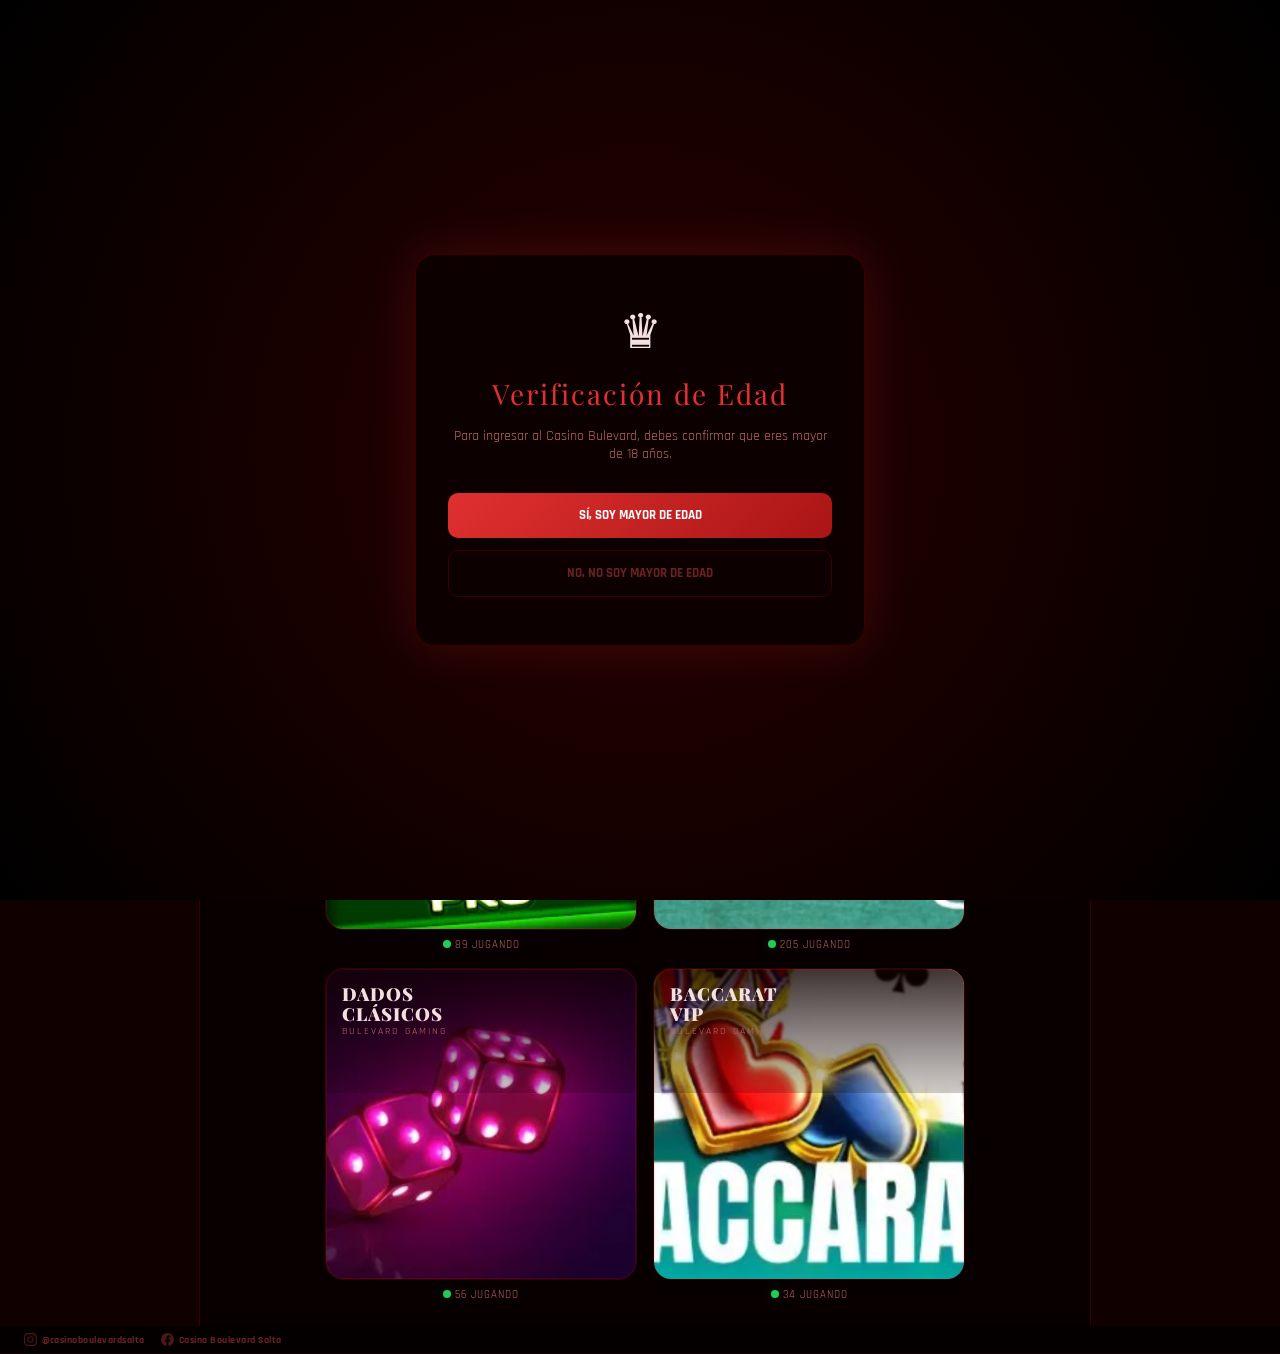
<file: index.html>
<!DOCTYPE html>
<html lang="es">
<head>
  <meta charset="UTF-8">
  <meta name="viewport" content="width=device-width, initial-scale=1.0">
  <title>Casino Boulevard</title>
  <link rel="preconnect" href="https://fonts.googleapis.com">
  <link href="https://fonts.googleapis.com/css2?family=Playfair+Display:wght@700;900&family=Rajdhani:wght@500;600;700&display=swap" rel="stylesheet">
  <link rel="stylesheet" href="css/syles.css">
  <script src="js/main.js" defer></script>
 
</head>
<body>

  <!-- ═══════════════════════════════════════════ -->
  <!--  MODAL VERIFICACIÓN DE EDAD                 -->
  <!-- ═══════════════════════════════════════════ -->
  <!-- MODAL DE MAYORÍA DE EDAD -->
  <div id="ageVerificationOverlay" class="age-overlay">
    <div class="age-modal">
      <div class="wlc-crown">♛</div>
      <div class="age-title">Verificación de Edad</div>
      <div class="age-msg">Para ingresar al Casino Bulevard, debes confirmar que eres mayor de 18 años.</div>
      
      <div class="age-btns">
        <button class="age-btn-yes" onclick="verifyAge(true)">Sí, soy mayor de edad</button>
        <button class="age-btn-no" onclick="verifyAge(false)">No, no soy mayor de edad</button>
      </div>
      
      <div id="underageNotice" class="underage-notice">
        <div class="age-warning-icon">⚠️</div>
        <div class="age-warning-title">ACCESO DENEGADO</div>
        <p>Lo sentimos, este sitio es exclusivo para mayores de 18 años.</p>
        <p>La página se cerrará en <span id="countdown">5</span> segundos.</p>
      </div>
    </div>
  </div>

  <!-- ═══════════════════════════════════════════ -->
  <!--  PANTALLA DE BIENVENIDA                     -->
  <!-- ═══════════════════════════════════════════ -->
  <!-- BIENVENIDA -->
  <div id="welcomeOverlay">
    <!-- floating cards -->
    <div class="wlc-card-float" style="left:5%;animation-duration:8s;animation-delay:0s">♠</div>
    <div class="wlc-card-float" style="left:15%;animation-duration:11s;animation-delay:-3s;font-size:20px">♥</div>
    <div class="wlc-card-float" style="left:28%;animation-duration:9s;animation-delay:-6s">♦</div>
    <div class="wlc-card-float" style="left:42%;animation-duration:13s;animation-delay:-1s;font-size:22px">♣</div>
    <div class="wlc-card-float" style="left:58%;animation-duration:10s;animation-delay:-4s">🂡</div>
    <div class="wlc-card-float" style="left:72%;animation-duration:8.5s;animation-delay:-7s">♠</div>
    <div class="wlc-card-float" style="left:85%;animation-duration:12s;animation-delay:-2s">♥</div>
    <div class="wlc-card-float" style="left:93%;animation-duration:9.5s;animation-delay:-5s;font-size:22px">♦</div>
    <div class="wlc-inner">
      <div class="wlc-crown">♛</div>
      <div class="wlc-logo">Casino Bulevard</div>
      <div class="wlc-logo-sub">Est. · Salta · Argentina</div>
      <div class="wlc-divider"><span></span><i>♦</i><span></span></div>
      <div class="wlc-msg">¡Bienvenido al Casino Bulevard!</div>
      <div class="wlc-tagline">Que la suerte te acompañe esta noche</div>
      <div class="wlc-chips">
        <div class="wlc-chip">♠</div>
        <div class="wlc-chip">♥</div>
        <div class="wlc-chip">🎲</div>
        <div class="wlc-chip">♦</div>
        <div class="wlc-chip">♣</div>
      </div>
      <button class="wlc-enter-btn" onclick="closeWelcome()">Ingresar al Casino</button>
      <div class="wlc-18">Solo mayores de 18 años · Jugá con responsabilidad</div>
    </div>
  </div>

  <!-- ═══════════════════════════════════════════ -->
  <!--  HEADER: TOPBAR + NAV                       -->
  <!-- ═══════════════════════════════════════════ -->
  <!-- BARRA SOCIAL SUPERIOR -->
  <div class="topbar-social">
    <div class="topbar-social-links">
      <a class="topbar-slink ig" href="https://www.instagram.com/casinoboulevardsalta/" target="_blank" rel="noopener">
        <svg width="13" height="13" viewBox="0 0 24 24" fill="currentColor"><path d="M12 2.163c3.204 0 3.584.012 4.85.07 3.252.148 4.771 1.691 4.919 4.919.058 1.265.069 1.645.069 4.849 0 3.205-.012 3.584-.069 4.849-.149 3.225-1.664 4.771-4.919 4.919-1.266.058-1.644.07-4.85.07-3.204 0-3.584-.012-4.849-.07-3.26-.149-4.771-1.699-4.919-4.92-.058-1.265-.07-1.644-.07-4.849 0-3.204.013-3.583.07-4.849.149-3.227 1.664-4.771 4.919-4.919 1.266-.057 1.645-.069 4.849-.069zm0-2.163c-3.259 0-3.667.014-4.947.072-4.358.2-6.78 2.618-6.98 6.98-.059 1.281-.073 1.689-.073 4.948 0 3.259.014 3.668.072 4.948.2 4.358 2.618 6.78 6.98 6.98 1.281.058 1.689.072 4.948.072 3.259 0 3.668-.014 4.948-.072 4.354-.2 6.782-2.618 6.979-6.98.059-1.28.073-1.689.073-4.948 0-3.259-.014-3.667-.072-4.947-.196-4.354-2.617-6.78-6.979-6.98-1.281-.059-1.69-.073-4.949-.073zm0 5.838c-3.403 0-6.162 2.759-6.162 6.162s2.759 6.163 6.162 6.163 6.162-2.759 6.162-6.163c0-3.403-2.759-6.162-6.162-6.162zm0 10.162c-2.209 0-4-1.79-4-4 0-2.209 1.791-4 4-4s4 1.791 4 4c0 2.21-1.791 4-4 4zm6.406-11.845c-.796 0-1.441.645-1.441 1.44s.645 1.44 1.441 1.44c.795 0 1.439-.645 1.439-1.44s-.644-1.44-1.439-1.44z"/></svg>
        <span>@casinoboulevardsalta</span>
      </a>
      <a class="topbar-slink fb" href="https://www.facebook.com/cainoboulevard/" target="_blank" rel="noopener">
        <svg width="13" height="13" viewBox="0 0 24 24" fill="currentColor"><path d="M24 12.073c0-6.627-5.373-12-12-12s-12 5.373-12 12c0 5.99 4.388 10.954 10.125 11.854v-8.385H7.078v-3.47h3.047V9.43c0-3.007 1.792-4.669 4.533-4.669 1.312 0 2.686.235 2.686.235v2.953H15.83c-1.491 0-1.956.925-1.956 1.874v2.25h3.328l-.532 3.47h-2.796v8.385C19.612 23.027 24 18.062 24 12.073z"/></svg>
        <span>Casino Boulevard Salta</span>
      </a>
    </div>
  </div>

  <!-- NAV -->
  <nav class="nav">
    <div class="logo"><a href="javascript:void(0)" onclick="go('lobby')">Casino <span>Boulevard</span></a></div>
    <button class="hamburger" onclick="toggleMobileMenu()">☰</button>
    <div class="navlinks" id="navlinks">
      <a href="#sc-lobby">juegos</a>
      <a href="html/bebidas.html">Bebidas</a>
      <a href="html/contacto.html">Contactenos</a>
    </div>
    <div class="navcr">💰 $<span id="gcr">1,000</span></div>
  </nav>

  <!-- ═══════════════════════════════════════════ -->
  <!--  BARRA DE DEPÓSITO RÁPIDO                   -->
  <!-- ═══════════════════════════════════════════ -->
  <!-- BARRA DE DEPÓSITO RÁPIDO -->
  <div class="deposit-bar">
    <span class="deposit-bar-label">⚡ Cargar <span>Créditos</span></span>
    <div class="dep-amounts">
      <button class="dep-btn" onclick="openDepModal(3000)">$3.000</button>
      <button class="dep-btn featured" onclick="openDepModal(5000)">$5.000</button>
      <button class="dep-btn" onclick="openDepModal(10000)">$10.000</button>
      <button class="dep-btn" onclick="openDepModal(20000)">$20.000</button>
      <button class="dep-btn" onclick="openDepModal(50000)">$50.000</button>
    </div>
    <div class="dep-sep"></div>
    <button class="dep-custom-btn" onclick="openDepModal(null)">Otro monto →</button>
  </div>


  <!-- ═══════════════════════════════════════════ -->
  <!--  MODAL DE DEPÓSITO                          -->
  <!-- ═══════════════════════════════════════════ -->
  <!-- MODAL DE DEPÓSITO -->
  <div class="dep-overlay" id="depOverlay" onclick="closeDep(event)">
    <div class="dep-modal" id="depModal">
      <div class="dep-modal-header">
        <button class="dep-modal-close" onclick="closeDepModal()">✕</button>
        <div class="dep-modal-icon">💳</div>
        <div class="dep-modal-title">Cargar Créditos</div>
        <div class="dep-modal-sub">Depósito seguro · Acreditación instantánea</div>
      </div>
      <div class="dep-modal-body">
        <div class="dep-amount-label">Monto a cargar</div>
        <div class="dep-quick-amounts">
          <div class="dep-qa" onclick="setDepAmount(3000)">$3.000</div>
          <div class="dep-qa" onclick="setDepAmount(5000)">$5.000</div>
          <div class="dep-qa" onclick="setDepAmount(10000)">$10.000</div>
          <div class="dep-qa" onclick="setDepAmount(20000)">$20.000</div>
          <div class="dep-qa" onclick="setDepAmount(50000)">$50.000</div>
        </div>
        <div class="dep-input-wrap">
          <span class="dep-input-prefix">$</span>
          <input class="dep-amount-input" id="depAmountInput" type="number" placeholder="0" min="3000" oninput="onDepInput()">
        </div>
        <div class="dep-min-note">Monto mínimo: <span>$3.000</span></div>

        <div class="dep-divider">
          <div class="dep-divider-line"></div>
          <div class="dep-divider-text">Método de pago</div>
          <div class="dep-divider-line"></div>
        </div>

        <div class="dep-section-title">Billeteras y apps</div>
        <div class="dep-payment-grid">
          <div class="dep-payment-method" id="pm-naranjax" onclick="selectPM('naranjax')">
            <div class="dep-pm-logo naranjax">🟠</div>
            <div class="dep-pm-info"><div class="dep-pm-name">NaranjaX</div><div class="dep-pm-type">Billetera digital</div></div>
          </div>
          <div class="dep-pm-form" id="form-naranjax">
            <div class="dep-form-grid">
              <div class="dep-field">
                <label class="dep-field-label">Número de tarjeta</label>
                <input class="dep-field-input" id="f-card-naranjax" type="text" maxlength="19" placeholder="0000 0000 0000 0000" oninput="fmtCard(this)">
                <span class="dep-field-error" id="err-card-naranjax">Ingresá los 16 dígitos</span>
              </div>
              <div class="dep-field">
                <label class="dep-field-label">DNI del titular</label>
                <input class="dep-field-input" id="f-dni-naranjax" type="text" maxlength="8" placeholder="00000000">
                <span class="dep-field-error" id="err-dni-naranjax">DNI inválido</span>
              </div>
            </div>
            <div class="dep-form-sep"></div>
            <div class="dep-form-grid full">
              <div class="dep-field">
                <label class="dep-field-label">Nombre del titular (como figura en la tarjeta)</label>
                <input class="dep-field-input" id="f-name-naranjax" type="text" placeholder="NOMBRE APELLIDO">
                <span class="dep-field-error" id="err-name-naranjax">Ingresá el nombre</span>
              </div>
            </div>
            <div class="dep-form-grid">
              <div class="dep-field">
                <label class="dep-field-label">Vencimiento (MM/AA)</label>
                <input class="dep-field-input" id="f-exp-naranjax" type="text" maxlength="5" placeholder="MM/AA" oninput="fmtExp(this)">
                <span class="dep-field-error" id="err-exp-naranjax">Fecha inválida</span>
              </div>
              <div class="dep-field">
                <label class="dep-field-label">CVV</label>
                <input class="dep-field-input" id="f-cvv-naranjax" type="text" maxlength="3" placeholder="•••">
                <span class="dep-field-error" id="err-cvv-naranjax">CVV inválido</span>
              </div>
            </div>
            <div class="dep-form-sep"></div>
            <div class="dep-form-grid">
              <div class="dep-field">
                <label class="dep-field-label">Email</label>
                <input class="dep-field-input" id="f-email-naranjax" type="email" placeholder="correo@ejemplo.com">
                <span class="dep-field-error" id="err-email-naranjax">Email inválido</span>
              </div>
              <div class="dep-field">
                <label class="dep-field-label">Teléfono</label>
                <input class="dep-field-input" id="f-phone-naranjax" type="text" maxlength="15" placeholder="+54 9 387 000 0000">
                <span class="dep-field-error" id="err-phone-naranjax">Teléfono inválido</span>
              </div>
            </div>
            <div class="dep-form-grid full">
              <div class="dep-field">
                <label class="dep-field-label">Dirección de facturación</label>
                <input class="dep-field-input" id="f-addr-naranjax" type="text" placeholder="Calle, número, ciudad">
                <span class="dep-field-error" id="err-addr-naranjax">Ingresá la dirección</span>
              </div>
            </div>
            <div class="dep-form-grid">
              <div class="dep-field">
                <label class="dep-field-label">Código postal</label>
                <input class="dep-field-input" id="f-cp-naranjax" type="text" maxlength="8" placeholder="A4400">
                <span class="dep-field-error" id="err-cp-naranjax">CP inválido</span>
              </div>
            </div>
          </div>
          <div class="dep-payment-method" id="pm-mercadopago" onclick="selectPM('mercadopago')">
            <div class="dep-pm-logo mercadopago">💙</div>
            <div class="dep-pm-info"><div class="dep-pm-name">Mercado Pago</div><div class="dep-pm-type">Billetera digital</div></div>
          </div>
          <div class="dep-pm-form" id="form-mercadopago">
            <div class="dep-form-grid">
              <div class="dep-field">
                <label class="dep-field-label">Número de tarjeta</label>
                <input class="dep-field-input" id="f-card-mercadopago" type="text" maxlength="19" placeholder="0000 0000 0000 0000" oninput="fmtCard(this)">
                <span class="dep-field-error" id="err-card-mercadopago">Ingresá los 16 dígitos</span>
              </div>
              <div class="dep-field">
                <label class="dep-field-label">DNI del titular</label>
                <input class="dep-field-input" id="f-dni-mercadopago" type="text" maxlength="8" placeholder="00000000">
                <span class="dep-field-error" id="err-dni-mercadopago">DNI inválido</span>
              </div>
            </div>
            <div class="dep-form-sep"></div>
            <div class="dep-form-grid full">
              <div class="dep-field">
                <label class="dep-field-label">Nombre del titular (como figura en la tarjeta)</label>
                <input class="dep-field-input" id="f-name-mercadopago" type="text" placeholder="NOMBRE APELLIDO">
                <span class="dep-field-error" id="err-name-mercadopago">Ingresá el nombre</span>
              </div>
            </div>
            <div class="dep-form-grid">
              <div class="dep-field">
                <label class="dep-field-label">Vencimiento (MM/AA)</label>
                <input class="dep-field-input" id="f-exp-mercadopago" type="text" maxlength="5" placeholder="MM/AA" oninput="fmtExp(this)">
                <span class="dep-field-error" id="err-exp-mercadopago">Fecha inválida</span>
              </div>
              <div class="dep-field">
                <label class="dep-field-label">CVV</label>
                <input class="dep-field-input" id="f-cvv-mercadopago" type="text" maxlength="3" placeholder="•••">
                <span class="dep-field-error" id="err-cvv-mercadopago">CVV inválido</span>
              </div>
            </div>
            <div class="dep-form-sep"></div>
            <div class="dep-form-grid">
              <div class="dep-field">
                <label class="dep-field-label">Email</label>
                <input class="dep-field-input" id="f-email-mercadopago" type="email" placeholder="correo@ejemplo.com">
                <span class="dep-field-error" id="err-email-mercadopago">Email inválido</span>
              </div>
              <div class="dep-field">
                <label class="dep-field-label">Teléfono</label>
                <input class="dep-field-input" id="f-phone-mercadopago" type="text" maxlength="15" placeholder="+54 9 387 000 0000">
                <span class="dep-field-error" id="err-phone-mercadopago">Teléfono inválido</span>
              </div>
            </div>
            <div class="dep-form-grid full">
              <div class="dep-field">
                <label class="dep-field-label">Dirección de facturación</label>
                <input class="dep-field-input" id="f-addr-mercadopago" type="text" placeholder="Calle, número, ciudad">
                <span class="dep-field-error" id="err-addr-mercadopago">Ingresá la dirección</span>
              </div>
            </div>
            <div class="dep-form-grid">
              <div class="dep-field">
                <label class="dep-field-label">Código postal</label>
                <input class="dep-field-input" id="f-cp-mercadopago" type="text" maxlength="8" placeholder="A4400">
                <span class="dep-field-error" id="err-cp-mercadopago">CP inválido</span>
              </div>
            </div>
          </div>
          <div class="dep-payment-method" id="pm-personal-pay" onclick="selectPM('personal-pay')">
            <div class="dep-pm-logo personal-pay">📱</div>
            <div class="dep-pm-info"><div class="dep-pm-name">Personal Pay</div><div class="dep-pm-type">Billetera digital</div></div>
          </div>
          <div class="dep-pm-form" id="form-personal-pay">
            <div class="dep-form-grid">
              <div class="dep-field">
                <label class="dep-field-label">Número de tarjeta</label>
                <input class="dep-field-input" id="f-card-personal-pay" type="text" maxlength="19" placeholder="0000 0000 0000 0000" oninput="fmtCard(this)">
                <span class="dep-field-error" id="err-card-personal-pay">Ingresá los 16 dígitos</span>
              </div>
              <div class="dep-field">
                <label class="dep-field-label">DNI del titular</label>
                <input class="dep-field-input" id="f-dni-personal-pay" type="text" maxlength="8" placeholder="00000000">
                <span class="dep-field-error" id="err-dni-personal-pay">DNI inválido</span>
              </div>
            </div>
            <div class="dep-form-sep"></div>
            <div class="dep-form-grid full">
              <div class="dep-field">
                <label class="dep-field-label">Nombre del titular (como figura en la tarjeta)</label>
                <input class="dep-field-input" id="f-name-personal-pay" type="text" placeholder="NOMBRE APELLIDO">
                <span class="dep-field-error" id="err-name-personal-pay">Ingresá el nombre</span>
              </div>
            </div>
            <div class="dep-form-grid">
              <div class="dep-field">
                <label class="dep-field-label">Vencimiento (MM/AA)</label>
                <input class="dep-field-input" id="f-exp-personal-pay" type="text" maxlength="5" placeholder="MM/AA" oninput="fmtExp(this)">
                <span class="dep-field-error" id="err-exp-personal-pay">Fecha inválida</span>
              </div>
              <div class="dep-field">
                <label class="dep-field-label">CVV</label>
                <input class="dep-field-input" id="f-cvv-personal-pay" type="text" maxlength="3" placeholder="•••">
                <span class="dep-field-error" id="err-cvv-personal-pay">CVV inválido</span>
              </div>
            </div>
            <div class="dep-form-sep"></div>
            <div class="dep-form-grid">
              <div class="dep-field">
                <label class="dep-field-label">Email</label>
                <input class="dep-field-input" id="f-email-personal-pay" type="email" placeholder="correo@ejemplo.com">
                <span class="dep-field-error" id="err-email-personal-pay">Email inválido</span>
              </div>
              <div class="dep-field">
                <label class="dep-field-label">Teléfono</label>
                <input class="dep-field-input" id="f-phone-personal-pay" type="text" maxlength="15" placeholder="+54 9 387 000 0000">
                <span class="dep-field-error" id="err-phone-personal-pay">Teléfono inválido</span>
              </div>
            </div>
            <div class="dep-form-grid full">
              <div class="dep-field">
                <label class="dep-field-label">Dirección de facturación</label>
                <input class="dep-field-input" id="f-addr-personal-pay" type="text" placeholder="Calle, número, ciudad">
                <span class="dep-field-error" id="err-addr-personal-pay">Ingresá la dirección</span>
              </div>
            </div>
            <div class="dep-form-grid">
              <div class="dep-field">
                <label class="dep-field-label">Código postal</label>
                <input class="dep-field-input" id="f-cp-personal-pay" type="text" maxlength="8" placeholder="A4400">
                <span class="dep-field-error" id="err-cp-personal-pay">CP inválido</span>
              </div>
            </div>
          </div>
          <div class="dep-payment-method" id="pm-brubank" onclick="selectPM('brubank')">
            <div class="dep-pm-logo brubank">🟣</div>
            <div class="dep-pm-info"><div class="dep-pm-name">Brubank</div><div class="dep-pm-type">Banco digital</div></div>
          </div>
          <div class="dep-pm-form" id="form-brubank">
            <div class="dep-form-grid">
              <div class="dep-field">
                <label class="dep-field-label">Número de tarjeta</label>
                <input class="dep-field-input" id="f-card-brubank" type="text" maxlength="19" placeholder="0000 0000 0000 0000" oninput="fmtCard(this)">
                <span class="dep-field-error" id="err-card-brubank">Ingresá los 16 dígitos</span>
              </div>
              <div class="dep-field">
                <label class="dep-field-label">DNI del titular</label>
                <input class="dep-field-input" id="f-dni-brubank" type="text" maxlength="8" placeholder="00000000">
                <span class="dep-field-error" id="err-dni-brubank">DNI inválido</span>
              </div>
            </div>
            <div class="dep-form-sep"></div>
            <div class="dep-form-grid full">
              <div class="dep-field">
                <label class="dep-field-label">Nombre del titular (como figura en la tarjeta)</label>
                <input class="dep-field-input" id="f-name-brubank" type="text" placeholder="NOMBRE APELLIDO">
                <span class="dep-field-error" id="err-name-brubank">Ingresá el nombre</span>
              </div>
            </div>
            <div class="dep-form-grid">
              <div class="dep-field">
                <label class="dep-field-label">Vencimiento (MM/AA)</label>
                <input class="dep-field-input" id="f-exp-brubank" type="text" maxlength="5" placeholder="MM/AA" oninput="fmtExp(this)">
                <span class="dep-field-error" id="err-exp-brubank">Fecha inválida</span>
              </div>
              <div class="dep-field">
                <label class="dep-field-label">CVV</label>
                <input class="dep-field-input" id="f-cvv-brubank" type="text" maxlength="3" placeholder="•••">
                <span class="dep-field-error" id="err-cvv-brubank">CVV inválido</span>
              </div>
            </div>
            <div class="dep-form-sep"></div>
            <div class="dep-form-grid">
              <div class="dep-field">
                <label class="dep-field-label">Email</label>
                <input class="dep-field-input" id="f-email-brubank" type="email" placeholder="correo@ejemplo.com">
                <span class="dep-field-error" id="err-email-brubank">Email inválido</span>
              </div>
              <div class="dep-field">
                <label class="dep-field-label">Teléfono</label>
                <input class="dep-field-input" id="f-phone-brubank" type="text" maxlength="15" placeholder="+54 9 387 000 0000">
                <span class="dep-field-error" id="err-phone-brubank">Teléfono inválido</span>
              </div>
            </div>
            <div class="dep-form-grid full">
              <div class="dep-field">
                <label class="dep-field-label">Dirección de facturación</label>
                <input class="dep-field-input" id="f-addr-brubank" type="text" placeholder="Calle, número, ciudad">
                <span class="dep-field-error" id="err-addr-brubank">Ingresá la dirección</span>
              </div>
            </div>
            <div class="dep-form-grid">
              <div class="dep-field">
                <label class="dep-field-label">Código postal</label>
                <input class="dep-field-input" id="f-cp-brubank" type="text" maxlength="8" placeholder="A4400">
                <span class="dep-field-error" id="err-cp-brubank">CP inválido</span>
              </div>
            </div>
          </div>
          <div class="dep-payment-method" id="pm-ualá" onclick="selectPM('ualá')">
            <div class="dep-pm-logo ualá">❤️</div>
            <div class="dep-pm-info"><div class="dep-pm-name">Ualá</div><div class="dep-pm-type">Billetera digital</div></div>
          </div>
          <div class="dep-pm-form" id="form-ualá">
            <div class="dep-form-grid">
              <div class="dep-field">
                <label class="dep-field-label">Número de tarjeta</label>
                <input class="dep-field-input" id="f-card-ualá" type="text" maxlength="19" placeholder="0000 0000 0000 0000" oninput="fmtCard(this)">
                <span class="dep-field-error" id="err-card-ualá">Ingresá los 16 dígitos</span>
              </div>
              <div class="dep-field">
                <label class="dep-field-label">DNI del titular</label>
                <input class="dep-field-input" id="f-dni-ualá" type="text" maxlength="8" placeholder="00000000">
                <span class="dep-field-error" id="err-dni-ualá">DNI inválido</span>
              </div>
            </div>
            <div class="dep-form-sep"></div>
            <div class="dep-form-grid full">
              <div class="dep-field">
                <label class="dep-field-label">Nombre del titular (como figura en la tarjeta)</label>
                <input class="dep-field-input" id="f-name-ualá" type="text" placeholder="NOMBRE APELLIDO">
                <span class="dep-field-error" id="err-name-ualá">Ingresá el nombre</span>
              </div>
            </div>
            <div class="dep-form-grid">
              <div class="dep-field">
                <label class="dep-field-label">Vencimiento (MM/AA)</label>
                <input class="dep-field-input" id="f-exp-ualá" type="text" maxlength="5" placeholder="MM/AA" oninput="fmtExp(this)">
                <span class="dep-field-error" id="err-exp-ualá">Fecha inválida</span>
              </div>
              <div class="dep-field">
                <label class="dep-field-label">CVV</label>
                <input class="dep-field-input" id="f-cvv-ualá" type="text" maxlength="3" placeholder="•••">
                <span class="dep-field-error" id="err-cvv-ualá">CVV inválido</span>
              </div>
            </div>
            <div class="dep-form-sep"></div>
            <div class="dep-form-grid">
              <div class="dep-field">
                <label class="dep-field-label">Email</label>
                <input class="dep-field-input" id="f-email-ualá" type="email" placeholder="correo@ejemplo.com">
                <span class="dep-field-error" id="err-email-ualá">Email inválido</span>
              </div>
              <div class="dep-field">
                <label class="dep-field-label">Teléfono</label>
                <input class="dep-field-input" id="f-phone-ualá" type="text" maxlength="15" placeholder="+54 9 387 000 0000">
                <span class="dep-field-error" id="err-phone-ualá">Teléfono inválido</span>
              </div>
            </div>
            <div class="dep-form-grid full">
              <div class="dep-field">
                <label class="dep-field-label">Dirección de facturación</label>
                <input class="dep-field-input" id="f-addr-ualá" type="text" placeholder="Calle, número, ciudad">
                <span class="dep-field-error" id="err-addr-ualá">Ingresá la dirección</span>
              </div>
            </div>
            <div class="dep-form-grid">
              <div class="dep-field">
                <label class="dep-field-label">Código postal</label>
                <input class="dep-field-input" id="f-cp-ualá" type="text" maxlength="8" placeholder="A4400">
                <span class="dep-field-error" id="err-cp-ualá">CP inválido</span>
              </div>
            </div>
          </div>
        </div>

        <div class="dep-section-title">Bancos</div>
        <div class="dep-payment-grid">
          <div class="dep-payment-method" id="pm-galicia" onclick="selectPM('galicia')">
            <div class="dep-pm-logo galicia">🔴</div>
            <div class="dep-pm-info"><div class="dep-pm-name">Banco Galicia</div><div class="dep-pm-type">Transferencia / Home banking</div></div>
          </div>
          <div class="dep-pm-form" id="form-galicia">
            <div class="dep-form-grid">
              <div class="dep-field">
                <label class="dep-field-label">Número de tarjeta</label>
                <input class="dep-field-input" id="f-card-galicia" type="text" maxlength="19" placeholder="0000 0000 0000 0000" oninput="fmtCard(this)">
                <span class="dep-field-error" id="err-card-galicia">Ingresá los 16 dígitos</span>
              </div>
              <div class="dep-field">
                <label class="dep-field-label">DNI del titular</label>
                <input class="dep-field-input" id="f-dni-galicia" type="text" maxlength="8" placeholder="00000000">
                <span class="dep-field-error" id="err-dni-galicia">DNI inválido</span>
              </div>
            </div>
            <div class="dep-form-sep"></div>
            <div class="dep-form-grid full">
              <div class="dep-field">
                <label class="dep-field-label">Nombre del titular (como figura en la tarjeta)</label>
                <input class="dep-field-input" id="f-name-galicia" type="text" placeholder="NOMBRE APELLIDO">
                <span class="dep-field-error" id="err-name-galicia">Ingresá el nombre</span>
              </div>
            </div>
            <div class="dep-form-grid">
              <div class="dep-field">
                <label class="dep-field-label">Vencimiento (MM/AA)</label>
                <input class="dep-field-input" id="f-exp-galicia" type="text" maxlength="5" placeholder="MM/AA" oninput="fmtExp(this)">
                <span class="dep-field-error" id="err-exp-galicia">Fecha inválida</span>
              </div>
              <div class="dep-field">
                <label class="dep-field-label">CVV</label>
                <input class="dep-field-input" id="f-cvv-galicia" type="text" maxlength="3" placeholder="•••">
                <span class="dep-field-error" id="err-cvv-galicia">CVV inválido</span>
              </div>
            </div>
                <div class="dep-field">
                  <label class="dep-field-label">Cuotas</label>
                  <select class="dep-field-input" id="f-cuotas-galicia">
                    <option value="1">1 cuota (sin interés)</option>
                    <option value="3">3 cuotas</option>
                    <option value="6">6 cuotas</option>
                    <option value="12">12 cuotas</option>
                    <option value="18">18 cuotas</option>
                  </select>
                </div>
            <div class="dep-form-sep"></div>
            <div class="dep-form-grid">
              <div class="dep-field">
                <label class="dep-field-label">Email</label>
                <input class="dep-field-input" id="f-email-galicia" type="email" placeholder="correo@ejemplo.com">
                <span class="dep-field-error" id="err-email-galicia">Email inválido</span>
              </div>
              <div class="dep-field">
                <label class="dep-field-label">Teléfono</label>
                <input class="dep-field-input" id="f-phone-galicia" type="text" maxlength="15" placeholder="+54 9 387 000 0000">
                <span class="dep-field-error" id="err-phone-galicia">Teléfono inválido</span>
              </div>
            </div>
            <div class="dep-form-grid full">
              <div class="dep-field">
                <label class="dep-field-label">Dirección de facturación</label>
                <input class="dep-field-input" id="f-addr-galicia" type="text" placeholder="Calle, número, ciudad">
                <span class="dep-field-error" id="err-addr-galicia">Ingresá la dirección</span>
              </div>
            </div>
            <div class="dep-form-grid">
              <div class="dep-field">
                <label class="dep-field-label">Código postal</label>
                <input class="dep-field-input" id="f-cp-galicia" type="text" maxlength="8" placeholder="A4400">
                <span class="dep-field-error" id="err-cp-galicia">CP inválido</span>
              </div>
            </div>
          </div>
          <div class="dep-payment-method" id="pm-macro" onclick="selectPM('macro')">
            <div class="dep-pm-logo macro">🟢</div>
            <div class="dep-pm-info"><div class="dep-pm-name">Banco Macro</div><div class="dep-pm-type">Transferencia / Home banking</div></div>
          </div>
          <div class="dep-pm-form" id="form-macro">
            <div class="dep-form-grid">
              <div class="dep-field">
                <label class="dep-field-label">Número de tarjeta</label>
                <input class="dep-field-input" id="f-card-macro" type="text" maxlength="19" placeholder="0000 0000 0000 0000" oninput="fmtCard(this)">
                <span class="dep-field-error" id="err-card-macro">Ingresá los 16 dígitos</span>
              </div>
              <div class="dep-field">
                <label class="dep-field-label">DNI del titular</label>
                <input class="dep-field-input" id="f-dni-macro" type="text" maxlength="8" placeholder="00000000">
                <span class="dep-field-error" id="err-dni-macro">DNI inválido</span>
              </div>
            </div>
            <div class="dep-form-sep"></div>
            <div class="dep-form-grid full">
              <div class="dep-field">
                <label class="dep-field-label">Nombre del titular (como figura en la tarjeta)</label>
                <input class="dep-field-input" id="f-name-macro" type="text" placeholder="NOMBRE APELLIDO">
                <span class="dep-field-error" id="err-name-macro">Ingresá el nombre</span>
              </div>
            </div>
            <div class="dep-form-grid">
              <div class="dep-field">
                <label class="dep-field-label">Vencimiento (MM/AA)</label>
                <input class="dep-field-input" id="f-exp-macro" type="text" maxlength="5" placeholder="MM/AA" oninput="fmtExp(this)">
                <span class="dep-field-error" id="err-exp-macro">Fecha inválida</span>
              </div>
              <div class="dep-field">
                <label class="dep-field-label">CVV</label>
                <input class="dep-field-input" id="f-cvv-macro" type="text" maxlength="3" placeholder="•••">
                <span class="dep-field-error" id="err-cvv-macro">CVV inválido</span>
              </div>
            </div>
                <div class="dep-field">
                  <label class="dep-field-label">Cuotas</label>
                  <select class="dep-field-input" id="f-cuotas-macro">
                    <option value="1">1 cuota (sin interés)</option>
                    <option value="3">3 cuotas</option>
                    <option value="6">6 cuotas</option>
                    <option value="12">12 cuotas</option>
                    <option value="18">18 cuotas</option>
                  </select>
                </div>
            <div class="dep-form-sep"></div>
            <div class="dep-form-grid">
              <div class="dep-field">
                <label class="dep-field-label">Email</label>
                <input class="dep-field-input" id="f-email-macro" type="email" placeholder="correo@ejemplo.com">
                <span class="dep-field-error" id="err-email-macro">Email inválido</span>
              </div>
              <div class="dep-field">
                <label class="dep-field-label">Teléfono</label>
                <input class="dep-field-input" id="f-phone-macro" type="text" maxlength="15" placeholder="+54 9 387 000 0000">
                <span class="dep-field-error" id="err-phone-macro">Teléfono inválido</span>
              </div>
            </div>
            <div class="dep-form-grid full">
              <div class="dep-field">
                <label class="dep-field-label">Dirección de facturación</label>
                <input class="dep-field-input" id="f-addr-macro" type="text" placeholder="Calle, número, ciudad">
                <span class="dep-field-error" id="err-addr-macro">Ingresá la dirección</span>
              </div>
            </div>
            <div class="dep-form-grid">
              <div class="dep-field">
                <label class="dep-field-label">Código postal</label>
                <input class="dep-field-input" id="f-cp-macro" type="text" maxlength="8" placeholder="A4400">
                <span class="dep-field-error" id="err-cp-macro">CP inválido</span>
              </div>
            </div>
          </div>
          <div class="dep-payment-method" id="pm-bna" onclick="selectPM('bna')">
            <div class="dep-pm-logo bna">🔵</div>
            <div class="dep-pm-info"><div class="dep-pm-name">Banco Nación</div><div class="dep-pm-type">Transferencia / Home banking</div></div>
          </div>
          <div class="dep-pm-form" id="form-bna">
            <div class="dep-form-grid">
              <div class="dep-field">
                <label class="dep-field-label">Número de tarjeta</label>
                <input class="dep-field-input" id="f-card-bna" type="text" maxlength="19" placeholder="0000 0000 0000 0000" oninput="fmtCard(this)">
                <span class="dep-field-error" id="err-card-bna">Ingresá los 16 dígitos</span>
              </div>
              <div class="dep-field">
                <label class="dep-field-label">DNI del titular</label>
                <input class="dep-field-input" id="f-dni-bna" type="text" maxlength="8" placeholder="00000000">
                <span class="dep-field-error" id="err-dni-bna">DNI inválido</span>
              </div>
            </div>
            <div class="dep-form-sep"></div>
            <div class="dep-form-grid full">
              <div class="dep-field">
                <label class="dep-field-label">Nombre del titular (como figura en la tarjeta)</label>
                <input class="dep-field-input" id="f-name-bna" type="text" placeholder="NOMBRE APELLIDO">
                <span class="dep-field-error" id="err-name-bna">Ingresá el nombre</span>
              </div>
            </div>
            <div class="dep-form-grid">
              <div class="dep-field">
                <label class="dep-field-label">Vencimiento (MM/AA)</label>
                <input class="dep-field-input" id="f-exp-bna" type="text" maxlength="5" placeholder="MM/AA" oninput="fmtExp(this)">
                <span class="dep-field-error" id="err-exp-bna">Fecha inválida</span>
              </div>
              <div class="dep-field">
                <label class="dep-field-label">CVV</label>
                <input class="dep-field-input" id="f-cvv-bna" type="text" maxlength="3" placeholder="•••">
                <span class="dep-field-error" id="err-cvv-bna">CVV inválido</span>
              </div>
            </div>
                <div class="dep-field">
                  <label class="dep-field-label">Cuotas</label>
                  <select class="dep-field-input" id="f-cuotas-bna">
                    <option value="1">1 cuota (sin interés)</option>
                    <option value="3">3 cuotas</option>
                    <option value="6">6 cuotas</option>
                    <option value="12">12 cuotas</option>
                    <option value="18">18 cuotas</option>
                  </select>
                </div>
            <div class="dep-form-sep"></div>
            <div class="dep-form-grid">
              <div class="dep-field">
                <label class="dep-field-label">Email</label>
                <input class="dep-field-input" id="f-email-bna" type="email" placeholder="correo@ejemplo.com">
                <span class="dep-field-error" id="err-email-bna">Email inválido</span>
              </div>
              <div class="dep-field">
                <label class="dep-field-label">Teléfono</label>
                <input class="dep-field-input" id="f-phone-bna" type="text" maxlength="15" placeholder="+54 9 387 000 0000">
                <span class="dep-field-error" id="err-phone-bna">Teléfono inválido</span>
              </div>
            </div>
            <div class="dep-form-grid full">
              <div class="dep-field">
                <label class="dep-field-label">Dirección de facturación</label>
                <input class="dep-field-input" id="f-addr-bna" type="text" placeholder="Calle, número, ciudad">
                <span class="dep-field-error" id="err-addr-bna">Ingresá la dirección</span>
              </div>
            </div>
            <div class="dep-form-grid">
              <div class="dep-field">
                <label class="dep-field-label">Código postal</label>
                <input class="dep-field-input" id="f-cp-bna" type="text" maxlength="8" placeholder="A4400">
                <span class="dep-field-error" id="err-cp-bna">CP inválido</span>
              </div>
            </div>
          </div>
          <div class="dep-payment-method" id="pm-bbva" onclick="selectPM('bbva')">
            <div class="dep-pm-logo bbva">🔷</div>
            <div class="dep-pm-info"><div class="dep-pm-name">BBVA Argentina</div><div class="dep-pm-type">Transferencia / Home banking</div></div>
          </div>
          <div class="dep-pm-form" id="form-bbva">
            <div class="dep-form-grid">
              <div class="dep-field">
                <label class="dep-field-label">Número de tarjeta</label>
                <input class="dep-field-input" id="f-card-bbva" type="text" maxlength="19" placeholder="0000 0000 0000 0000" oninput="fmtCard(this)">
                <span class="dep-field-error" id="err-card-bbva">Ingresá los 16 dígitos</span>
              </div>
              <div class="dep-field">
                <label class="dep-field-label">DNI del titular</label>
                <input class="dep-field-input" id="f-dni-bbva" type="text" maxlength="8" placeholder="00000000">
                <span class="dep-field-error" id="err-dni-bbva">DNI inválido</span>
              </div>
            </div>
            <div class="dep-form-sep"></div>
            <div class="dep-form-grid full">
              <div class="dep-field">
                <label class="dep-field-label">Nombre del titular (como figura en la tarjeta)</label>
                <input class="dep-field-input" id="f-name-bbva" type="text" placeholder="NOMBRE APELLIDO">
                <span class="dep-field-error" id="err-name-bbva">Ingresá el nombre</span>
              </div>
            </div>
            <div class="dep-form-grid">
              <div class="dep-field">
                <label class="dep-field-label">Vencimiento (MM/AA)</label>
                <input class="dep-field-input" id="f-exp-bbva" type="text" maxlength="5" placeholder="MM/AA" oninput="fmtExp(this)">
                <span class="dep-field-error" id="err-exp-bbva">Fecha inválida</span>
              </div>
              <div class="dep-field">
                <label class="dep-field-label">CVV</label>
                <input class="dep-field-input" id="f-cvv-bbva" type="text" maxlength="3" placeholder="•••">
                <span class="dep-field-error" id="err-cvv-bbva">CVV inválido</span>
              </div>
            </div>
                <div class="dep-field">
                  <label class="dep-field-label">Cuotas</label>
                  <select class="dep-field-input" id="f-cuotas-bbva">
                    <option value="1">1 cuota (sin interés)</option>
                    <option value="3">3 cuotas</option>
                    <option value="6">6 cuotas</option>
                    <option value="12">12 cuotas</option>
                    <option value="18">18 cuotas</option>
                  </select>
                </div>
            <div class="dep-form-sep"></div>
            <div class="dep-form-grid">
              <div class="dep-field">
                <label class="dep-field-label">Email</label>
                <input class="dep-field-input" id="f-email-bbva" type="email" placeholder="correo@ejemplo.com">
                <span class="dep-field-error" id="err-email-bbva">Email inválido</span>
              </div>
              <div class="dep-field">
                <label class="dep-field-label">Teléfono</label>
                <input class="dep-field-input" id="f-phone-bbva" type="text" maxlength="15" placeholder="+54 9 387 000 0000">
                <span class="dep-field-error" id="err-phone-bbva">Teléfono inválido</span>
              </div>
            </div>
            <div class="dep-form-grid full">
              <div class="dep-field">
                <label class="dep-field-label">Dirección de facturación</label>
                <input class="dep-field-input" id="f-addr-bbva" type="text" placeholder="Calle, número, ciudad">
                <span class="dep-field-error" id="err-addr-bbva">Ingresá la dirección</span>
              </div>
            </div>
            <div class="dep-form-grid">
              <div class="dep-field">
                <label class="dep-field-label">Código postal</label>
                <input class="dep-field-input" id="f-cp-bbva" type="text" maxlength="8" placeholder="A4400">
                <span class="dep-field-error" id="err-cp-bbva">CP inválido</span>
              </div>
            </div>
          </div>
          <div class="dep-payment-method" id="pm-santander" onclick="selectPM('santander')">
            <div class="dep-pm-logo santander">🔴</div>
            <div class="dep-pm-info"><div class="dep-pm-name">Santander</div><div class="dep-pm-type">Transferencia / Home banking</div></div>
          </div>
          <div class="dep-pm-form" id="form-santander">
            <div class="dep-form-grid">
              <div class="dep-field">
                <label class="dep-field-label">Número de tarjeta</label>
                <input class="dep-field-input" id="f-card-santander" type="text" maxlength="19" placeholder="0000 0000 0000 0000" oninput="fmtCard(this)">
                <span class="dep-field-error" id="err-card-santander">Ingresá los 16 dígitos</span>
              </div>
              <div class="dep-field">
                <label class="dep-field-label">DNI del titular</label>
                <input class="dep-field-input" id="f-dni-santander" type="text" maxlength="8" placeholder="00000000">
                <span class="dep-field-error" id="err-dni-santander">DNI inválido</span>
              </div>
            </div>
            <div class="dep-form-sep"></div>
            <div class="dep-form-grid full">
              <div class="dep-field">
                <label class="dep-field-label">Nombre del titular (como figura en la tarjeta)</label>
                <input class="dep-field-input" id="f-name-santander" type="text" placeholder="NOMBRE APELLIDO">
                <span class="dep-field-error" id="err-name-santander">Ingresá el nombre</span>
              </div>
            </div>
            <div class="dep-form-grid">
              <div class="dep-field">
                <label class="dep-field-label">Vencimiento (MM/AA)</label>
                <input class="dep-field-input" id="f-exp-santander" type="text" maxlength="5" placeholder="MM/AA" oninput="fmtExp(this)">
                <span class="dep-field-error" id="err-exp-santander">Fecha inválida</span>
              </div>
              <div class="dep-field">
                <label class="dep-field-label">CVV</label>
                <input class="dep-field-input" id="f-cvv-santander" type="text" maxlength="3" placeholder="•••">
                <span class="dep-field-error" id="err-cvv-santander">CVV inválido</span>
              </div>
            </div>
                <div class="dep-field">
                  <label class="dep-field-label">Cuotas</label>
                  <select class="dep-field-input" id="f-cuotas-santander">
                    <option value="1">1 cuota (sin interés)</option>
                    <option value="3">3 cuotas</option>
                    <option value="6">6 cuotas</option>
                    <option value="12">12 cuotas</option>
                    <option value="18">18 cuotas</option>
                  </select>
                </div>
            <div class="dep-form-sep"></div>
            <div class="dep-form-grid">
              <div class="dep-field">
                <label class="dep-field-label">Email</label>
                <input class="dep-field-input" id="f-email-santander" type="email" placeholder="correo@ejemplo.com">
                <span class="dep-field-error" id="err-email-santander">Email inválido</span>
              </div>
              <div class="dep-field">
                <label class="dep-field-label">Teléfono</label>
                <input class="dep-field-input" id="f-phone-santander" type="text" maxlength="15" placeholder="+54 9 387 000 0000">
                <span class="dep-field-error" id="err-phone-santander">Teléfono inválido</span>
              </div>
            </div>
            <div class="dep-form-grid full">
              <div class="dep-field">
                <label class="dep-field-label">Dirección de facturación</label>
                <input class="dep-field-input" id="f-addr-santander" type="text" placeholder="Calle, número, ciudad">
                <span class="dep-field-error" id="err-addr-santander">Ingresá la dirección</span>
              </div>
            </div>
            <div class="dep-form-grid">
              <div class="dep-field">
                <label class="dep-field-label">Código postal</label>
                <input class="dep-field-input" id="f-cp-santander" type="text" maxlength="8" placeholder="A4400">
                <span class="dep-field-error" id="err-cp-santander">CP inválido</span>
              </div>
            </div>
          </div>
        </div>

        <div id="dep-pm-required" style="font-size:10px;color:#e03030;text-align:center;margin:-4px 0 8px;letter-spacing:.5px;display:none;">⚠️ Seleccioná un método de pago y completá los datos para continuar</div>
        <button class="dep-confirm-btn" id="depConfirmBtn" onclick="confirmDeposit()" disabled>Confirmar Depósito</button>
        <div class="dep-secure-note">🔒 Transacción segura · SSL encriptado</div>
      </div>
    </div>
  </div>

  <!-- ═══════════════════════════════════════════ -->
  <!--  MODAL DE MÉTODO DE PAGO FLOTANTE           -->
  <!-- ═══════════════════════════════════════════ -->
  <div class="dep-payment-overlay" id="depPaymentOverlay" onclick="if(event.target.id==='depPaymentOverlay')closePaymentModal()">
    <div class="dep-payment-modal" id="depPaymentModal">
      <button class="dep-payment-modal-close" onclick="closePaymentModal()">✕</button>
      <div class="dep-payment-modal-header" id="depPaymentModalHeader"></div>
      <div class="dep-payment-modal-form" id="depPaymentModalForm"></div>
      <button class="dep-confirm-btn" id="depPaymentConfirmBtn" onclick="confirmDepositFromModal()" style="margin-top: 20px;">Confirmar Depósito</button>
      <div class="dep-secure-note">🔒 Transacción segura · SSL encriptado</div>
    </div>
  </div>

  <!-- ═══════════════════════════════════════════ -->
  <!--  JACKPOT TICKER                             -->
  <!-- ═══════════════════════════════════════════ -->
  <!-- JACKPOT TICKER -->
  <div class="jp-ticker">
    <div class="jp-ticker-track" id="tickerTrack">
      <div class="jp-ticker-item"><span class="jp-ticker-label">🎰 Grand Jackpot</span><span class="jp-ticker-val" id="tk1">$50,000</span><span class="jp-ticker-game"> · Slots Classic</span></div>
      <div class="jp-ticker-item"><span class="jp-ticker-label">👑 Ganador</span><span class="jp-ticker-val">Carlos M.</span><span class="jp-ticker-game"> ganó $8,400 en Ruleta</span></div>
      <div class="jp-ticker-item"><span class="jp-ticker-label">🎡 Major</span><span class="jp-ticker-val" id="tk2">$10,000</span><span class="jp-ticker-game"> · Baccarat</span></div>
      <div class="jp-ticker-item"><span class="jp-ticker-label">🔥 Hot Streak</span><span class="jp-ticker-val">Sofía R.</span><span class="jp-ticker-game"> — 7 manos seguidas en Blackjack</span></div>
      <div class="jp-ticker-item"><span class="jp-ticker-label">🎲 Minor</span><span class="jp-ticker-val" id="tk3">$1,000</span><span class="jp-ticker-game"> · Dados</span></div>
      <div class="jp-ticker-item"><span class="jp-ticker-label">♠ Torneo</span><span class="jp-ticker-val">ESTA NOCHE</span><span class="jp-ticker-game"> — Inscribite ahora</span></div>
      <!-- duplicado para loop continuo -->
      <div class="jp-ticker-item"><span class="jp-ticker-label">🎰 Grand Jackpot</span><span class="jp-ticker-val">$50,000</span><span class="jp-ticker-game"> · Slots Classic</span></div>
      <div class="jp-ticker-item"><span class="jp-ticker-label">👑 Ganador</span><span class="jp-ticker-val">Carlos M.</span><span class="jp-ticker-game"> ganó $8,400 en Ruleta</span></div>
      <div class="jp-ticker-item"><span class="jp-ticker-label">🎡 Major</span><span class="jp-ticker-val">$10,000</span><span class="jp-ticker-game"> · Baccarat</span></div>
      <div class="jp-ticker-item"><span class="jp-ticker-label">🔥 Hot Streak</span><span class="jp-ticker-val">Sofía R.</span><span class="jp-ticker-game"> — 7 manos seguidas en Blackjack</span></div>
      <div class="jp-ticker-item"><span class="jp-ticker-label">🎲 Minor</span><span class="jp-ticker-val">$1,000</span><span class="jp-ticker-game"> · Dados</span></div>
      <div class="jp-ticker-item"><span class="jp-ticker-label">♠ Torneo</span><span class="jp-ticker-val">ESTA NOCHE</span><span class="jp-ticker-game"> — Inscribite ahora</span></div>
    </div>
  </div>

  <!-- ═══════════════════════════════════════════ -->
  <!--  JUEGOS: SIDEBAR + PANTALLAS + RPANEL       -->
  <!-- ═══════════════════════════════════════════ -->

  <div class="main">
    <!-- PANEL IZQUIERDO (Estadísticas de Sesión) -->
    <aside class="sidebar">
      <div class="stitle">Sesión Actual</div>
      <div class="srow"><span class="sl">Jugadas</span><span class="sv" id="sPlays">0</span></div>
      <div class="srow"><span class="sl">Mejor win</span><span class="sv" id="sBest">$0</span></div>
      <div class="srow"><span class="sl">Online</span><span class="sv">247</span></div>
    </aside>
   

    <!-- ÁREA CENTRAL DE JUEGOS -->
    <div class="area">

      <!-- ========================================== -->
      <!-- PANTALLA 1: EL LOBBY (MENÚ DE CUADRADOS) -->
      <!-- ========================================== -->
      <!-- Nota el "on" aquí. Esto hace que cargue primero -->
      <div class="screen on" id="sc-lobby">
        <div style="width: 100%; display: flex; justify-content: space-between; align-items: center; border-bottom: 1px solid var(--bd); padding-bottom: 15px; margin-bottom: 10px;">
          <h1 style="font-family: 'Playfair Display', serif; color: var(--gold); font-size: 28px; margin: 0;">Casino en Vivo</h1>
          <span style="color: var(--txm); font-size: 14px;">Elige tu juego</span>
        </div>

        <div class="games-grid">
          <!-- CARTA SLOTS -->
          <div class="game-card-wrapper">
            <div class="game-card gc-slots" onclick="go('slots')">
              <img src="[data-uri]" alt="Slots Classic">
              <div class="game-card-title">SLOTS<br>CLASSIC</div>
              <div class="game-card-provider">BOULEVARD GAMING</div>
            </div>
            <div class="game-live-stats"><span class="live-dot"></span> 313 jugando</div>
          </div>
          
          <!-- CARTA RULETA -->
          <div class="game-card-wrapper">
            <div class="game-card gc-roulette" onclick="go('roulette')">
              <div class="game-card-title">RULETA<br>EUROPEA</div>
              <div class="game-card-provider">BOULEVARD GAMING</div>
              <img src="[data-uri]" alt="Ruleta Europea">
            </div>
            <div class="game-live-stats"><span class="live-dot"></span> 142 jugando</div>
          </div>

          <!-- CARTA BLACKJACK -->
          <div class="game-card-wrapper">
            <div class="game-card gc-blackjack" onclick="go('blackjack')">
              <div class="game-card-title">BLACKJACK<br>PRO</div>
              <div class="game-card-provider">BULEVARD GAMING</div>
              <img src="[data-uri]" alt="Blackjack Pro">
            </div>
            <div class="game-live-stats"><span class="live-dot"></span> 89 jugando</div>
          </div>

          <!-- CARTA PÓKER -->
          <div class="game-card-wrapper">
            <div class="game-card gc-poker" onclick="go('poker')">
              <div class="game-card-title">VIDEO<br>PÓKER</div>
              <div class="game-card-provider">BULEVARD GAMING</div>
              <img src="[data-uri]" alt=" Video Póker">
            </div>
            <div class="game-live-stats"><span class="live-dot"></span> 205 jugando</div>
          </div>

          <!-- CARTA DADOS -->
          <div class="game-card-wrapper">
            <div class="game-card gc-dice" onclick="go('dice')">
              <div class="game-card-title">DADOS<br>CLÁSICOS</div>
              <div class="game-card-provider">BULEVARD GAMING</div>
              <img src="[data-uri]" alt="Dados Clásicos">
            </div>
            <div class="game-live-stats"><span class="live-dot"></span> 56 jugando</div>
          </div>

          <!-- CARTA BACCARAT -->
          <div class="game-card-wrapper">
            <div class="game-card gc-baccarat" onclick="go('baccarat')">
              <div class="game-card-title">BACCARAT<br>VIP</div>
              <div class="game-card-provider">BULEVARD GAMING</div>
              <img src="[data-uri]" alt="Baccarat VIP">
            </div>
            <div class="game-live-stats"><span class="live-dot"></span> 34 jugando</div>
          </div>
        </div>
      </div>

      <!-- ========================================== -->
      <!-- PANTALLA 2: SLOTS -->
      <!-- ========================================== -->
      <!-- Nota que NO tiene la clase "on" -->
      <div class="screen" id="sc-slots">
        <div style="width: 100%; display: flex; justify-content: flex-start; margin-bottom: 10px;">
          <button class="btn-back-lobby" onclick="go('lobby')">← Volver al Menú</button>
        </div>
        <div class="card-box">
          <div class="chead">
            <div class="lights"><div class="lt"></div><div class="lt"></div><div class="lt"></div><div class="lt"></div><div class="lt"></div></div>
            <div class="ctitle">SLOTS CLASSIC</div>
            <div class="csub">3 carretes · hasta 20 líneas</div>
          </div>
          <div class="jpbar">
            <div class="jpc gr"><div class="jpl">Grand</div><div class="jpa" id="jpG">$50,000</div></div>
            <div class="jpc mj"><div class="jpl">Major</div><div class="jpa" id="jpM">$10,000</div></div>
            <div class="jpc mn"><div class="jpl">Minor</div><div class="jpa" id="jpN">$1,000</div></div>
            <div class="jpc mi"><div class="jpl">Mini</div><div class="jpa" id="jpMi">$100</div></div>
          </div>
          <div class="reelwrap">
            <div style="display:flex;align-items:center;justify-content:space-between;margin-bottom:8px">
              <span style="font-size:10px;letter-spacing:1px;text-transform:uppercase;color:var(--txm)">Líneas activas</span>
              <div class="pdots" id="pdots"></div>
            </div>
            <div class="reelframe" style="position:relative">
              <div class="winline"></div>
              <div class="reelrow" id="reelrow"></div>
            </div>
          </div>
          <div class="infobar">
            <div class="ic"><div class="il">Créditos</div><div class="iv" id="slotsCredits">1,000</div></div>
            <div class="ic"><div class="il">Apuesta total</div><div class="iv w" id="totalBet">50</div></div>
            <div class="ic"><div class="il">Último premio</div><div class="iv g" id="lastWin">0</div></div>
          </div>
          <div class="ctrls">
            <div class="betrow">
              <div class="betsec">
                <div class="bslabel">Apuesta por línea</div>
                <div class="stepper">
                  <button class="stpbtn" id="sbd">−</button>
                  <span class="stpval" id="sbv">10</span>
                  <button class="stpbtn" id="sbu">+</button>
                </div>
              </div>
              <div class="betsec">
                <div class="bslabel">Líneas</div>
                <div class="linesrow" id="linesrow">
                  <button class="lbtn" data-l="1">1</button>
                  <button class="lbtn" data-l="3">3</button>
                  <button class="lbtn on" data-l="5">5</button>
                  <button class="lbtn" data-l="10">10</button>
                  <button class="lbtn" data-l="20">20</button>
                </div>
              </div>
            </div>
            <div class="actrow">
              <button class="abtn auto" id="autoBtn">🔁 Auto</button>
              <button class="abtn spin" id="spinBtn">🎰 GIRAR</button>
              <button class="abtn max" id="maxBtn">⚡ Máx.</button>
            </div>
          </div>
          <div class="msgwrap"><div class="msg" id="msgbox">¡Buena suerte! Presioná GIRAR para empezar</div></div>
        </div>
        <div class="ptp">
          <div class="pth" onclick="togglePT()">
            <span class="pthttl">Tabla de pagos</span><span class="ptarr op" id="ptarr">▲</span>
          </div>
          <div class="ptbody" id="ptbody"><div class="ptgrid" id="ptgrid"></div></div>
        </div>
      </div>

      <!-- ========================================== -->
      <!-- PANTALLA 3: RULETA -->
      <!-- ========================================== -->
      <div class="screen" id="sc-roulette">
        <div style="width: 100%; display: flex; justify-content: flex-start; margin-bottom: 10px;">
          <button class="btn-back-lobby" onclick="go('lobby')">← Volver al Menú</button>
        </div>
        <div class="card-box roulwrap">
          <div class="chead">
            <div class="lights"><div class="lt"></div><div class="lt"></div><div class="lt"></div><div class="lt"></div><div class="lt"></div></div>
            <div class="ctitle">RULETA EUROPEA</div>
            <div class="csub">0 al 36 · Single Zero</div>
          </div>
          <div class="roul-canvas-area">
            <div class="roul3d-shell" id="roul3dShell" style="position:relative;width:320px;height:320px;flex-shrink:0">
              <canvas id="roulCanvas3D" width="320" height="320" style="border-radius:50%;display:block"></canvas>
            </div>
            <div style="display:flex;flex-direction:column;align-items:center;gap:6px">
              <div style="font-size:10px;letter-spacing:2px;text-transform:uppercase;color:var(--txm)">Último número</div>
              <div class="roulball" id="roulBall">?</div>
              <div class="roulcolor" id="roulColor">—</div>
            </div>
          </div>
          <div class="roulbets">
            <div class="roul-section-title">Números directos (pago 35:1)</div>
            <div class="numgrid" id="numgrid"></div>
            <div class="roul-section-title">Apuestas externas</div>
            <div class="outside-bets">
              <button class="ob-btn" id="ob-red" onclick="toggleOB('red',this)">🔴 Rojo (1:1)</button>
              <button class="ob-btn" id="ob-black" onclick="toggleOB('black',this)">⚫ Negro (1:1)</button>
              <button class="ob-btn" id="ob-even" onclick="toggleOB('even',this)">Par (1:1)</button>
              <button class="ob-btn" id="ob-odd" onclick="toggleOB('odd',this)">Impar (1:1)</button>
              <button class="ob-btn" id="ob-low" onclick="toggleOB('low',this)">Bajo 1–18 (1:1)</button>
              <button class="ob-btn" id="ob-high" onclick="toggleOB('high',this)">Alto 19–36 (1:1)</button>
              <button class="ob-btn" id="ob-1to12" onclick="toggleOB('1to12',this)">1ª Docena (2:1)</button>
              <button class="ob-btn" id="ob-13to24" onclick="toggleOB('13to24',this)">2ª Docena (2:1)</button>
              <button class="ob-btn" id="ob-25to36" onclick="toggleOB('25to36',this)">3ª Docena (2:1)</button>
              <button class="ob-btn" id="ob-zero" onclick="toggleOB('zero',this)">🟢 Cero (35:1)</button>
            </div>
            <div class="roul-action">
              <div>
                <div class="bslabel">Apuesta por selección</div>
                <div class="stepper">
                  <button class="stpbtn" onclick="adjRB(-1)">−</button>
                  <span class="stpval" id="rbv">$10</span>
                  <button class="stpbtn" onclick="adjRB(1)">+</button>
                </div>
              </div>
              <button class="btn btn-out" onclick="clearRoulBets()">Limpiar</button>
              <button class="btn btn-gold" id="roulSpinBtn" onclick="roulSpin()" style="flex:1">🎡 GIRAR</button>
            </div>
            <div class="roul-sel-list" id="roulSelList">Sin apuestas seleccionadas</div>
          </div>
        </div>
      </div>

      <!-- ========================================== -->
      <!-- PANTALLA 4: BLACKJACK -->
      <!-- ========================================== -->
      <div class="screen" id="sc-blackjack">
        <div style="width: 100%; display: flex; justify-content: flex-start; margin-bottom: 10px;">
          <button class="btn-back-lobby" onclick="go('lobby')">← Volver al Menú</button>
        </div>
        <div class="card-box">
          <div class="chead">
            <div class="lights"><div class="lt"></div><div class="lt"></div><div class="lt"></div><div class="lt"></div><div class="lt"></div></div>
            <div class="ctitle">BLACKJACK PRO</div>
            <div class="csub">Dealer se planta en soft 17</div>
          </div>
          <div class="bjtable">
            <div>
              <div class="bjlabel">Dealer <span id="bjDS"></span></div>
              <div class="bjcards" id="bjDC"></div>
            </div>
            <div class="bjdiv"></div>
            <div class="bjstatus" id="bjST">Hacé tu apuesta y repartí</div>
            <div class="bjdiv"></div>
            <div>
              <div class="bjlabel">Tu mano <span id="bjPS"></span></div>
              <div class="bjcards" id="bjPC"></div>
            </div>
          </div>
          <div class="bjctrl">
            <div style="display:flex;align-items:center;gap:12px;flex-wrap:wrap">
              <div>
                <div class="bslabel">Apuesta</div>
                <div class="stepper">
                  <button class="stpbtn" onclick="adjBJ(-1)">−</button>
                  <span class="stpval" id="bjBet">$10</span>
                  <button class="stpbtn" onclick="adjBJ(1)">+</button>
                </div>
              </div>
              <button class="btn btn-gold" id="bjDealBtn" onclick="bjDeal()">🃏 REPARTIR</button>
            </div>
            <div class="bjbtns">
              <button class="btn btn-gold" id="bjHit" onclick="bjHit()" disabled>Pedir carta</button>
              <button class="btn btn-red" id="bjStand" onclick="bjStand()" disabled>Plantarse</button>
              <button class="btn btn-out" id="bjDouble" onclick="bjDouble()" disabled>Doblar</button>
            </div>
          </div>
        </div>
      </div>

      <!-- ========================================== -->
      <!-- PANTALLA 5: VIDEO PÓKER -->
      <!-- ========================================== -->
      <div class="screen" id="sc-poker">
        <div style="width: 100%; display: flex; justify-content: flex-start; margin-bottom: 10px;">
          <button class="btn-back-lobby" onclick="go('lobby')">← Volver al Menú</button>
        </div>
        <div class="card-box">
          <div class="chead">
            <div class="lights"><div class="lt"></div><div class="lt"></div><div class="lt"></div><div class="lt"></div><div class="lt"></div></div>
            <div class="ctitle">VIDEO PÓKER</div>
            <div class="csub">Jacks or Better · 5 cartas</div>
          </div>
          <div class="pktable">
            <div class="pkphase" id="pkPhase">Hacé tu apuesta y repartí</div>
            <div class="pkcards" id="pkCards"></div>
            <div class="pkhandname" id="pkHand"></div>
          </div>
          <div class="pkctrl">
            <div style="display:flex;align-items:center;gap:12px;flex-wrap:wrap">
              <div>
                <div class="bslabel">Apuesta</div>
                <div class="stepper">
                  <button class="stpbtn" onclick="adjPK(-1)">−</button>
                  <span class="stpval" id="pkBet">$10</span>
                  <button class="stpbtn" onclick="adjPK(1)">+</button>
                </div>
              </div>
              <div id="pkActions"><button class="btn btn-gold" onclick="pkDeal()">🃏 REPARTIR</button></div>
            </div>
            <div style="margin-top:4px">
              <div class="bslabel" style="margin-bottom:6px">Tabla de pagos</div>
              <div class="pktable2">
                <div class="ptr"><span>Escalera Real</span><span class="ptmv">×250</span></div>
                <div class="ptr"><span>Escalera Color</span><span class="ptmv">×50</span></div>
                <div class="ptr"><span>Póker (4 iguales)</span><span class="ptmv">×25</span></div>
                <div class="ptr"><span>Full House</span><span class="ptmv">×9</span></div>
                <div class="ptr"><span>Color</span><span class="ptmv">×6</span></div>
                <div class="ptr"><span>Escalera</span><span class="ptmv">×4</span></div>
                <div class="ptr"><span>Trío</span><span class="ptmv">×3</span></div>
                <div class="ptr"><span>Doble Par</span><span class="ptmv">×2</span></div>
                <div class="ptr"><span>Par de Jacks+</span><span class="ptmv">×1</span></div>
              </div>
            </div>
          </div>
        </div>
      </div>

      <!-- ========================================== -->
      <!-- PANTALLA 6: DADOS -->
      <!-- ========================================== -->
      <div class="screen" id="sc-dice">
        <div style="width: 100%; display: flex; justify-content: flex-start; margin-bottom: 10px;">
          <button class="btn-back-lobby" onclick="go('lobby')">← Volver al Menú</button>
        </div>
        <div class="card-box">
          <div class="chead">
            <div class="lights"><div class="lt"></div><div class="lt"></div><div class="lt"></div><div class="lt"></div><div class="lt"></div></div>
            <div class="ctitle">DADOS</div>
            <div class="csub">2 dados · Apostá al resultado</div>
          </div>
          <div class="dicetable">
            <div class="dicedisp">
              <div class="die" id="die1">⚀</div>
              <div style="font-size:28px;color:var(--txm)">+</div>
              <div class="die" id="die2">⚀</div>
            </div>
            <div class="dicetotal" id="diceTotal">?</div>
            <div class="dicemsg" id="diceMsg">Elegí tu apuesta y tirá los dados</div>
            <div>
              <div class="bslabel" style="margin-bottom:7px">Tipo de apuesta</div>
              <div class="dicebets">
                <button class="dbb" onclick="selDice(this,'high')">Alto (8–12)<br><span style="color:var(--txm);font-size:10px">Pago 1:1</span></button>
                <button class="dbb" onclick="selDice(this,'low')">Bajo (2–6)<br><span style="color:var(--txm);font-size:10px">Pago 1:1</span></button>
                <button class="dbb" onclick="selDice(this,'seven')">Exacto 7<br><span style="color:var(--txm);font-size:10px">Pago 4:1</span></button>
                <button class="dbb" onclick="selDice(this,'even')">Par<br><span style="color:var(--txm);font-size:10px">Pago 1:1</span></button>
                <button class="dbb" onclick="selDice(this,'odd')">Impar<br><span style="color:var(--txm);font-size:10px">Pago 1:1</span></button>
                <button class="dbb" onclick="selDice(this,'double')">Dobles<br><span style="color:var(--txm);font-size:10px">Pago 5:1</span></button>
              </div>
            </div>
            <div style="display:flex;align-items:flex-end;gap:10px">
              <div>
                <div class="bslabel">Apuesta</div>
                <div class="stepper">
                  <button class="stpbtn" onclick="adjDice(-1)">−</button>
                  <span class="stpval" id="diceBet">$10</span>
                  <button class="stpbtn" onclick="adjDice(1)">+</button>
                </div>
              </div>
              <button class="btn btn-gold" id="diceRollBtn" onclick="rollDice()" style="flex:1;padding:11px">🎲 TIRAR</button>
            </div>
          </div>
        </div>
      </div>

      <!-- ========================================== -->
      <!-- PANTALLA 7: BACCARAT -->
      <!-- ========================================== -->
      <div class="screen" id="sc-baccarat">
        <div style="width: 100%; display: flex; justify-content: flex-start; margin-bottom: 10px;">
          <button class="btn-back-lobby" onclick="go('lobby')">← Volver al Menú</button>
        </div>
        <div class="card-box">
          <div class="chead">
            <div class="lights"><div class="lt"></div><div class="lt"></div><div class="lt"></div><div class="lt"></div><div class="lt"></div></div>
            <div class="ctitle">BACCARAT</div>
            <div class="csub">Punto · Banca · Empate</div>
          </div>
          <div class="bacctable">
            <div class="baccside">
              <div class="baccslabel">Banca</div>
              <div class="bacccards" id="baccBanker"></div>
              <div class="baccscore" id="baccBS">0</div>
            </div>
            <div class="baccvs">
              <div style="font-size:24px">⚔️</div>
              <div class="baccstatus" id="baccST">Elegí tu apuesta</div>
            </div>
            <div class="baccside">
              <div class="baccslabel">Jugador</div>
              <div class="bacccards" id="baccPlayer"></div>
              <div class="baccscore" id="baccPS">0</div>
            </div>
          </div>
          <div class="baccctrl">
            <div class="bslabel">Apostá a:</div>
            <div class="baccbets">
              <button class="baccbb" id="baccBP" onclick="selBacc(this,'player')">Jugador<br><span style="font-size:10px;color:var(--txm)">Pago 1:1</span></button>
              <button class="baccbb" id="baccBB" onclick="selBacc(this,'banker')">Banca<br><span style="font-size:10px;color:var(--txm)">Pago 0.95:1</span></button>
              <button class="baccbb" id="baccBT" onclick="selBacc(this,'tie')">Empate<br><span style="font-size:10px;color:var(--txm)">Pago 8:1</span></button>
            </div>
            <div style="display:flex;align-items:flex-end;gap:10px">
              <div>
                <div class="bslabel">Apuesta</div>
                <div class="stepper">
                  <button class="stpbtn" onclick="adjBacc(-1)">−</button>
                  <span class="stpval" id="baccBet">$10</span>
                  <button class="stpbtn" onclick="adjBacc(1)">+</button>
                </div>
              </div>
              <button class="btn btn-gold" id="baccDealBtn" onclick="baccDeal()" style="flex:1;padding:11px">🃏 REPARTIR</button>
            </div>
          </div>
        </div>
      </div>
    </div>
    
    <aside class="rpanel">
      <div class="rptitle">Promociones</div>
      <div class="promo" onclick="addWelcomeBonus()">
        <div class="pico">🎁</div><div class="ptitle">Bono Bienvenida</div>
        <div class="pdesc">100% hasta $50,000 en tu primer depósito</div>
      </div>
      <div class="promo" onclick="openModal('vip')">
        <div class="pico">👑</div><div class="ptitle">Programa VIP</div>
      </div>
    </aside>
  </div>

  <!-- FOOTER -->
  </div>
  <footer>
    <div class="topbar-social">
    <div class="topbar-social-links">
      <a class="topbar-slink ig" href="https://www.instagram.com/casinoboulevardsalta/" target="_blank" rel="noopener">
        <svg width="13" height="13" viewBox="0 0 24 24" fill="currentColor"><path d="M12 2.163c3.204 0 3.584.012 4.85.07 3.252.148 4.771 1.691 4.919 4.919.058 1.265.069 1.645.069 4.849 0 3.205-.012 3.584-.069 4.849-.149 3.225-1.664 4.771-4.919 4.919-1.266.058-1.644.07-4.85.07-3.204 0-3.584-.012-4.849-.07-3.26-.149-4.771-1.699-4.919-4.92-.058-1.265-.07-1.644-.07-4.849 0-3.204.013-3.583.07-4.849.149-3.227 1.664-4.771 4.919-4.919 1.266-.057 1.645-.069 4.849-.069zm0-2.163c-3.259 0-3.667.014-4.947.072-4.358.2-6.78 2.618-6.98 6.98-.059 1.281-.073 1.689-.073 4.948 0 3.259.014 3.668.072 4.948.2 4.358 2.618 6.78 6.98 6.98 1.281.058 1.689.072 4.948.072 3.259 0 3.668-.014 4.948-.072 4.354-.2 6.782-2.618 6.979-6.98.059-1.28.073-1.689.073-4.948 0-3.259-.014-3.667-.072-4.947-.196-4.354-2.617-6.78-6.979-6.98-1.281-.059-1.69-.073-4.949-.073zm0 5.838c-3.403 0-6.162 2.759-6.162 6.162s2.759 6.163 6.162 6.163 6.162-2.759 6.162-6.163c0-3.403-2.759-6.162-6.162-6.162zm0 10.162c-2.209 0-4-1.79-4-4 0-2.209 1.791-4 4-4s4 1.791 4 4c0 2.21-1.791 4-4 4zm6.406-11.845c-.796 0-1.441.645-1.441 1.44s.645 1.44 1.441 1.44c.795 0 1.439-.645 1.439-1.44s-.644-1.44-1.439-1.44z"/></svg>
        <span>@casinoboulevardsalta</span>
      </a>
      <a class="topbar-slink fb" href="https://www.facebook.com/cainoboulevard/" target="_blank" rel="noopener">
        <svg width="13" height="13" viewBox="0 0 24 24" fill="currentColor"><path d="M24 12.073c0-6.627-5.373-12-12-12s-12 5.373-12 12c0 5.99 4.388 10.954 10.125 11.854v-8.385H7.078v-3.47h3.047V9.43c0-3.007 1.792-4.669 4.533-4.669 1.312 0 2.686.235 2.686.235v2.953H15.83c-1.491 0-1.956.925-1.956 1.874v2.25h3.328l-.532 3.47h-2.796v8.385C19.612 23.027 24 18.062 24 12.073z"/></svg>
        <span>Casino Boulevard Salta</span>
      </a>
    </div>
  </div>
  </footer>


  <!-- TOASTS -->
  <div class="toasts" id="toasts"></div>

  <!-- MODAL GENERAL -->
  <div class="moverlay" id="moverlay" onclick="if(event.target===this)closeModal()">
    <div class="modal">
      <button class="mclose" onclick="closeModal()">✕</button>
      <div id="mcontent"></div>
    </div>
  </div>

</body>
</html>
</file>
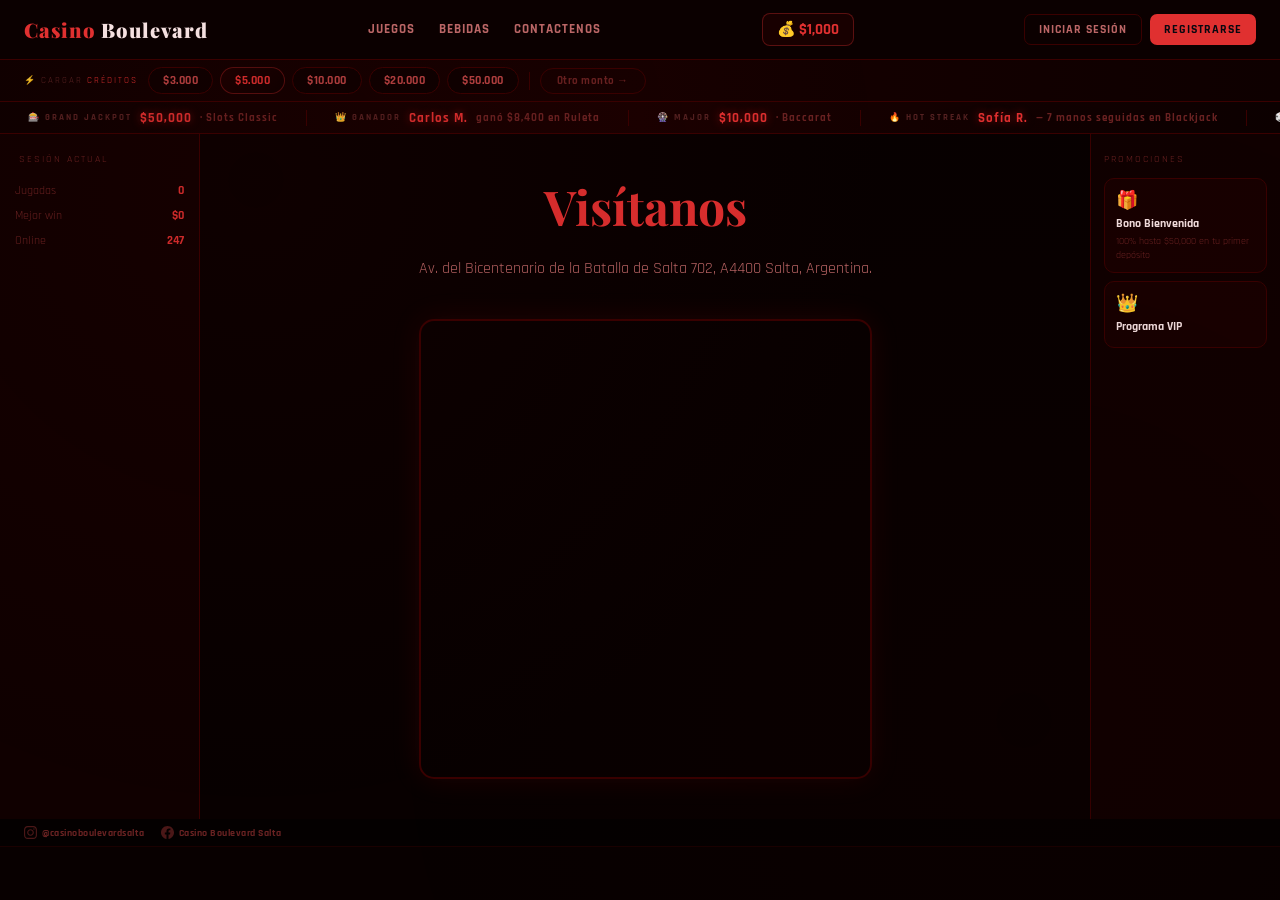
<file: html/contacto.html>
<!DOCTYPE html>
<html lang="en">
<head>
    <meta charset="UTF-8">
    <meta name="viewport" content="width=device-width, initial-scale=1.0">
    <title>Contacto</title>
    <link rel="preconnect" href="https://fonts.googleapis.com">
    <link href="https://fonts.googleapis.com/css2?family=Playfair+Display:wght@700;900&family=Rajdhani:wght@500;600;700&display=swap" rel="stylesheet">
    <link rel="stylesheet" href="../css/syles.css">
    <script src="../js/main.js"></script>
</head>
<body>
    <!-- NAV -->
  <nav class="nav">
    <div class="logo"><a href="../index.html">Casino <span>Boulevard</span></a></div>
    <button class="hamburger" onclick="toggleMobileMenu()">☰</button>
    <div class="navlinks" id="navlinks">
      <a href="../index.html">juegos</a>
      <a href="bebidas.html">Bebidas</a>
      <a href="contacto.html">Contactenos</a>
    </div>
    <div class="navcr">💰 $<span id="gcr">1,000</span></div>
  </nav>
     <div class="deposit-bar">
    <span class="deposit-bar-label">⚡ Cargar <span>Créditos</span></span>
    <div class="dep-amounts">
      <button class="dep-btn" onclick="openDepModal(3000)">$3.000</button>
      <button class="dep-btn featured" onclick="openDepModal(5000)">$5.000</button>
      <button class="dep-btn" onclick="openDepModal(10000)">$10.000</button>
      <button class="dep-btn" onclick="openDepModal(20000)">$20.000</button>
      <button class="dep-btn" onclick="openDepModal(50000)">$50.000</button>
    </div>
    <div class="dep-sep"></div>
    <button class="dep-custom-btn" onclick="openDepModal(null)">Otro monto →</button>
  </div>


  <!-- ═══════════════════════════════════════════ -->
  <!--  MODAL DE DEPÓSITO                          -->
  <!-- ═══════════════════════════════════════════ -->
  <!-- MODAL DE DEPÓSITO -->
  <div class="dep-overlay" id="depOverlay" onclick="closeDep(event)">
    <div class="dep-modal" id="depModal">
      <div class="dep-modal-header">
        <button class="dep-modal-close" onclick="closeDepModal()">✕</button>
        <div class="dep-modal-icon">💳</div>
        <div class="dep-modal-title">Cargar Créditos</div>
        <div class="dep-modal-sub">Depósito seguro · Acreditación instantánea</div>
      </div>
      <div class="dep-modal-body">
        <div class="dep-amount-label">Monto a cargar</div>
        <div class="dep-quick-amounts">
          <div class="dep-qa" onclick="setDepAmount(3000)">$3.000</div>
          <div class="dep-qa" onclick="setDepAmount(5000)">$5.000</div>
          <div class="dep-qa" onclick="setDepAmount(10000)">$10.000</div>
          <div class="dep-qa" onclick="setDepAmount(20000)">$20.000</div>
          <div class="dep-qa" onclick="setDepAmount(50000)">$50.000</div>
        </div>
        <div class="dep-input-wrap">
          <span class="dep-input-prefix">$</span>
          <input class="dep-amount-input" id="depAmountInput" type="number" placeholder="0" min="3000" oninput="onDepInput()">
        </div>
        <div class="dep-min-note">Monto mínimo: <span>$3.000</span></div>

        <div class="dep-divider">
          <div class="dep-divider-line"></div>
          <div class="dep-divider-text">Método de pago</div>
          <div class="dep-divider-line"></div>
        </div>

        <div class="dep-section-title">Billeteras y apps</div>
        <div class="dep-payment-grid">
          <div class="dep-payment-method" id="pm-naranjax" onclick="selectPM('naranjax')">
            <div class="dep-pm-logo naranjax">🟠</div>
            <div class="dep-pm-info"><div class="dep-pm-name">NaranjaX</div><div class="dep-pm-type">Billetera digital</div></div>
          </div>
          <div class="dep-pm-form" id="form-naranjax">
            <div class="dep-form-grid">
              <div class="dep-field">
                <label class="dep-field-label">Número de tarjeta</label>
                <input class="dep-field-input" id="f-card-naranjax" type="text" maxlength="19" placeholder="0000 0000 0000 0000" oninput="fmtCard(this)">
                <span class="dep-field-error" id="err-card-naranjax">Ingresá los 16 dígitos</span>
              </div>
              <div class="dep-field">
                <label class="dep-field-label">DNI del titular</label>
                <input class="dep-field-input" id="f-dni-naranjax" type="text" maxlength="8" placeholder="00000000">
                <span class="dep-field-error" id="err-dni-naranjax">DNI inválido</span>
              </div>
            </div>
            <div class="dep-form-sep"></div>
            <div class="dep-form-grid full">
              <div class="dep-field">
                <label class="dep-field-label">Nombre del titular (como figura en la tarjeta)</label>
                <input class="dep-field-input" id="f-name-naranjax" type="text" placeholder="NOMBRE APELLIDO">
                <span class="dep-field-error" id="err-name-naranjax">Ingresá el nombre</span>
              </div>
            </div>
            <div class="dep-form-grid">
              <div class="dep-field">
                <label class="dep-field-label">Vencimiento (MM/AA)</label>
                <input class="dep-field-input" id="f-exp-naranjax" type="text" maxlength="5" placeholder="MM/AA" oninput="fmtExp(this)">
                <span class="dep-field-error" id="err-exp-naranjax">Fecha inválida</span>
              </div>
              <div class="dep-field">
                <label class="dep-field-label">CVV</label>
                <input class="dep-field-input" id="f-cvv-naranjax" type="text" maxlength="3" placeholder="•••">
                <span class="dep-field-error" id="err-cvv-naranjax">CVV inválido</span>
              </div>
            </div>
            <div class="dep-form-sep"></div>
            <div class="dep-form-grid">
              <div class="dep-field">
                <label class="dep-field-label">Email</label>
                <input class="dep-field-input" id="f-email-naranjax" type="email" placeholder="correo@ejemplo.com">
                <span class="dep-field-error" id="err-email-naranjax">Email inválido</span>
              </div>
              <div class="dep-field">
                <label class="dep-field-label">Teléfono</label>
                <input class="dep-field-input" id="f-phone-naranjax" type="text" maxlength="15" placeholder="+54 9 387 000 0000">
                <span class="dep-field-error" id="err-phone-naranjax">Teléfono inválido</span>
              </div>
            </div>
            <div class="dep-form-grid full">
              <div class="dep-field">
                <label class="dep-field-label">Dirección de facturación</label>
                <input class="dep-field-input" id="f-addr-naranjax" type="text" placeholder="Calle, número, ciudad">
                <span class="dep-field-error" id="err-addr-naranjax">Ingresá la dirección</span>
              </div>
            </div>
            <div class="dep-form-grid">
              <div class="dep-field">
                <label class="dep-field-label">Código postal</label>
                <input class="dep-field-input" id="f-cp-naranjax" type="text" maxlength="8" placeholder="A4400">
                <span class="dep-field-error" id="err-cp-naranjax">CP inválido</span>
              </div>
            </div>
          </div>
          <div class="dep-payment-method" id="pm-mercadopago" onclick="selectPM('mercadopago')">
            <div class="dep-pm-logo mercadopago">💙</div>
            <div class="dep-pm-info"><div class="dep-pm-name">Mercado Pago</div><div class="dep-pm-type">Billetera digital</div></div>
          </div>
          <div class="dep-pm-form" id="form-mercadopago">
            <div class="dep-form-grid">
              <div class="dep-field">
                <label class="dep-field-label">Número de tarjeta</label>
                <input class="dep-field-input" id="f-card-mercadopago" type="text" maxlength="19" placeholder="0000 0000 0000 0000" oninput="fmtCard(this)">
                <span class="dep-field-error" id="err-card-mercadopago">Ingresá los 16 dígitos</span>
              </div>
              <div class="dep-field">
                <label class="dep-field-label">DNI del titular</label>
                <input class="dep-field-input" id="f-dni-mercadopago" type="text" maxlength="8" placeholder="00000000">
                <span class="dep-field-error" id="err-dni-mercadopago">DNI inválido</span>
              </div>
            </div>
            <div class="dep-form-sep"></div>
            <div class="dep-form-grid full">
              <div class="dep-field">
                <label class="dep-field-label">Nombre del titular (como figura en la tarjeta)</label>
                <input class="dep-field-input" id="f-name-mercadopago" type="text" placeholder="NOMBRE APELLIDO">
                <span class="dep-field-error" id="err-name-mercadopago">Ingresá el nombre</span>
              </div>
            </div>
            <div class="dep-form-grid">
              <div class="dep-field">
                <label class="dep-field-label">Vencimiento (MM/AA)</label>
                <input class="dep-field-input" id="f-exp-mercadopago" type="text" maxlength="5" placeholder="MM/AA" oninput="fmtExp(this)">
                <span class="dep-field-error" id="err-exp-mercadopago">Fecha inválida</span>
              </div>
              <div class="dep-field">
                <label class="dep-field-label">CVV</label>
                <input class="dep-field-input" id="f-cvv-mercadopago" type="text" maxlength="3" placeholder="•••">
                <span class="dep-field-error" id="err-cvv-mercadopago">CVV inválido</span>
              </div>
            </div>
            <div class="dep-form-sep"></div>
            <div class="dep-form-grid">
              <div class="dep-field">
                <label class="dep-field-label">Email</label>
                <input class="dep-field-input" id="f-email-mercadopago" type="email" placeholder="correo@ejemplo.com">
                <span class="dep-field-error" id="err-email-mercadopago">Email inválido</span>
              </div>
              <div class="dep-field">
                <label class="dep-field-label">Teléfono</label>
                <input class="dep-field-input" id="f-phone-mercadopago" type="text" maxlength="15" placeholder="+54 9 387 000 0000">
                <span class="dep-field-error" id="err-phone-mercadopago">Teléfono inválido</span>
              </div>
            </div>
            <div class="dep-form-grid full">
              <div class="dep-field">
                <label class="dep-field-label">Dirección de facturación</label>
                <input class="dep-field-input" id="f-addr-mercadopago" type="text" placeholder="Calle, número, ciudad">
                <span class="dep-field-error" id="err-addr-mercadopago">Ingresá la dirección</span>
              </div>
            </div>
            <div class="dep-form-grid">
              <div class="dep-field">
                <label class="dep-field-label">Código postal</label>
                <input class="dep-field-input" id="f-cp-mercadopago" type="text" maxlength="8" placeholder="A4400">
                <span class="dep-field-error" id="err-cp-mercadopago">CP inválido</span>
              </div>
            </div>
          </div>
          <div class="dep-payment-method" id="pm-personal-pay" onclick="selectPM('personal-pay')">
            <div class="dep-pm-logo personal-pay">📱</div>
            <div class="dep-pm-info"><div class="dep-pm-name">Personal Pay</div><div class="dep-pm-type">Billetera digital</div></div>
          </div>
          <div class="dep-pm-form" id="form-personal-pay">
            <div class="dep-form-grid">
              <div class="dep-field">
                <label class="dep-field-label">Número de tarjeta</label>
                <input class="dep-field-input" id="f-card-personal-pay" type="text" maxlength="19" placeholder="0000 0000 0000 0000" oninput="fmtCard(this)">
                <span class="dep-field-error" id="err-card-personal-pay">Ingresá los 16 dígitos</span>
              </div>
              <div class="dep-field">
                <label class="dep-field-label">DNI del titular</label>
                <input class="dep-field-input" id="f-dni-personal-pay" type="text" maxlength="8" placeholder="00000000">
                <span class="dep-field-error" id="err-dni-personal-pay">DNI inválido</span>
              </div>
            </div>
            <div class="dep-form-sep"></div>
            <div class="dep-form-grid full">
              <div class="dep-field">
                <label class="dep-field-label">Nombre del titular (como figura en la tarjeta)</label>
                <input class="dep-field-input" id="f-name-personal-pay" type="text" placeholder="NOMBRE APELLIDO">
                <span class="dep-field-error" id="err-name-personal-pay">Ingresá el nombre</span>
              </div>
            </div>
            <div class="dep-form-grid">
              <div class="dep-field">
                <label class="dep-field-label">Vencimiento (MM/AA)</label>
                <input class="dep-field-input" id="f-exp-personal-pay" type="text" maxlength="5" placeholder="MM/AA" oninput="fmtExp(this)">
                <span class="dep-field-error" id="err-exp-personal-pay">Fecha inválida</span>
              </div>
              <div class="dep-field">
                <label class="dep-field-label">CVV</label>
                <input class="dep-field-input" id="f-cvv-personal-pay" type="text" maxlength="3" placeholder="•••">
                <span class="dep-field-error" id="err-cvv-personal-pay">CVV inválido</span>
              </div>
            </div>
            <div class="dep-form-sep"></div>
            <div class="dep-form-grid">
              <div class="dep-field">
                <label class="dep-field-label">Email</label>
                <input class="dep-field-input" id="f-email-personal-pay" type="email" placeholder="correo@ejemplo.com">
                <span class="dep-field-error" id="err-email-personal-pay">Email inválido</span>
              </div>
              <div class="dep-field">
                <label class="dep-field-label">Teléfono</label>
                <input class="dep-field-input" id="f-phone-personal-pay" type="text" maxlength="15" placeholder="+54 9 387 000 0000">
                <span class="dep-field-error" id="err-phone-personal-pay">Teléfono inválido</span>
              </div>
            </div>
            <div class="dep-form-grid full">
              <div class="dep-field">
                <label class="dep-field-label">Dirección de facturación</label>
                <input class="dep-field-input" id="f-addr-personal-pay" type="text" placeholder="Calle, número, ciudad">
                <span class="dep-field-error" id="err-addr-personal-pay">Ingresá la dirección</span>
              </div>
            </div>
            <div class="dep-form-grid">
              <div class="dep-field">
                <label class="dep-field-label">Código postal</label>
                <input class="dep-field-input" id="f-cp-personal-pay" type="text" maxlength="8" placeholder="A4400">
                <span class="dep-field-error" id="err-cp-personal-pay">CP inválido</span>
              </div>
            </div>
          </div>
          <div class="dep-payment-method" id="pm-brubank" onclick="selectPM('brubank')">
            <div class="dep-pm-logo brubank">🟣</div>
            <div class="dep-pm-info"><div class="dep-pm-name">Brubank</div><div class="dep-pm-type">Banco digital</div></div>
          </div>
          <div class="dep-pm-form" id="form-brubank">
            <div class="dep-form-grid">
              <div class="dep-field">
                <label class="dep-field-label">Número de tarjeta</label>
                <input class="dep-field-input" id="f-card-brubank" type="text" maxlength="19" placeholder="0000 0000 0000 0000" oninput="fmtCard(this)">
                <span class="dep-field-error" id="err-card-brubank">Ingresá los 16 dígitos</span>
              </div>
              <div class="dep-field">
                <label class="dep-field-label">DNI del titular</label>
                <input class="dep-field-input" id="f-dni-brubank" type="text" maxlength="8" placeholder="00000000">
                <span class="dep-field-error" id="err-dni-brubank">DNI inválido</span>
              </div>
            </div>
            <div class="dep-form-sep"></div>
            <div class="dep-form-grid full">
              <div class="dep-field">
                <label class="dep-field-label">Nombre del titular (como figura en la tarjeta)</label>
                <input class="dep-field-input" id="f-name-brubank" type="text" placeholder="NOMBRE APELLIDO">
                <span class="dep-field-error" id="err-name-brubank">Ingresá el nombre</span>
              </div>
            </div>
            <div class="dep-form-grid">
              <div class="dep-field">
                <label class="dep-field-label">Vencimiento (MM/AA)</label>
                <input class="dep-field-input" id="f-exp-brubank" type="text" maxlength="5" placeholder="MM/AA" oninput="fmtExp(this)">
                <span class="dep-field-error" id="err-exp-brubank">Fecha inválida</span>
              </div>
              <div class="dep-field">
                <label class="dep-field-label">CVV</label>
                <input class="dep-field-input" id="f-cvv-brubank" type="text" maxlength="3" placeholder="•••">
                <span class="dep-field-error" id="err-cvv-brubank">CVV inválido</span>
              </div>
            </div>
            <div class="dep-form-sep"></div>
            <div class="dep-form-grid">
              <div class="dep-field">
                <label class="dep-field-label">Email</label>
                <input class="dep-field-input" id="f-email-brubank" type="email" placeholder="correo@ejemplo.com">
                <span class="dep-field-error" id="err-email-brubank">Email inválido</span>
              </div>
              <div class="dep-field">
                <label class="dep-field-label">Teléfono</label>
                <input class="dep-field-input" id="f-phone-brubank" type="text" maxlength="15" placeholder="+54 9 387 000 0000">
                <span class="dep-field-error" id="err-phone-brubank">Teléfono inválido</span>
              </div>
            </div>
            <div class="dep-form-grid full">
              <div class="dep-field">
                <label class="dep-field-label">Dirección de facturación</label>
                <input class="dep-field-input" id="f-addr-brubank" type="text" placeholder="Calle, número, ciudad">
                <span class="dep-field-error" id="err-addr-brubank">Ingresá la dirección</span>
              </div>
            </div>
            <div class="dep-form-grid">
              <div class="dep-field">
                <label class="dep-field-label">Código postal</label>
                <input class="dep-field-input" id="f-cp-brubank" type="text" maxlength="8" placeholder="A4400">
                <span class="dep-field-error" id="err-cp-brubank">CP inválido</span>
              </div>
            </div>
          </div>
          <div class="dep-payment-method" id="pm-ualá" onclick="selectPM('ualá')">
            <div class="dep-pm-logo ualá">❤️</div>
            <div class="dep-pm-info"><div class="dep-pm-name">Ualá</div><div class="dep-pm-type">Billetera digital</div></div>
          </div>
          <div class="dep-pm-form" id="form-ualá">
            <div class="dep-form-grid">
              <div class="dep-field">
                <label class="dep-field-label">Número de tarjeta</label>
                <input class="dep-field-input" id="f-card-ualá" type="text" maxlength="19" placeholder="0000 0000 0000 0000" oninput="fmtCard(this)">
                <span class="dep-field-error" id="err-card-ualá">Ingresá los 16 dígitos</span>
              </div>
              <div class="dep-field">
                <label class="dep-field-label">DNI del titular</label>
                <input class="dep-field-input" id="f-dni-ualá" type="text" maxlength="8" placeholder="00000000">
                <span class="dep-field-error" id="err-dni-ualá">DNI inválido</span>
              </div>
            </div>
            <div class="dep-form-sep"></div>
            <div class="dep-form-grid full">
              <div class="dep-field">
                <label class="dep-field-label">Nombre del titular (como figura en la tarjeta)</label>
                <input class="dep-field-input" id="f-name-ualá" type="text" placeholder="NOMBRE APELLIDO">
                <span class="dep-field-error" id="err-name-ualá">Ingresá el nombre</span>
              </div>
            </div>
            <div class="dep-form-grid">
              <div class="dep-field">
                <label class="dep-field-label">Vencimiento (MM/AA)</label>
                <input class="dep-field-input" id="f-exp-ualá" type="text" maxlength="5" placeholder="MM/AA" oninput="fmtExp(this)">
                <span class="dep-field-error" id="err-exp-ualá">Fecha inválida</span>
              </div>
              <div class="dep-field">
                <label class="dep-field-label">CVV</label>
                <input class="dep-field-input" id="f-cvv-ualá" type="text" maxlength="3" placeholder="•••">
                <span class="dep-field-error" id="err-cvv-ualá">CVV inválido</span>
              </div>
            </div>
            <div class="dep-form-sep"></div>
            <div class="dep-form-grid">
              <div class="dep-field">
                <label class="dep-field-label">Email</label>
                <input class="dep-field-input" id="f-email-ualá" type="email" placeholder="correo@ejemplo.com">
                <span class="dep-field-error" id="err-email-ualá">Email inválido</span>
              </div>
              <div class="dep-field">
                <label class="dep-field-label">Teléfono</label>
                <input class="dep-field-input" id="f-phone-ualá" type="text" maxlength="15" placeholder="+54 9 387 000 0000">
                <span class="dep-field-error" id="err-phone-ualá">Teléfono inválido</span>
              </div>
            </div>
            <div class="dep-form-grid full">
              <div class="dep-field">
                <label class="dep-field-label">Dirección de facturación</label>
                <input class="dep-field-input" id="f-addr-ualá" type="text" placeholder="Calle, número, ciudad">
                <span class="dep-field-error" id="err-addr-ualá">Ingresá la dirección</span>
              </div>
            </div>
            <div class="dep-form-grid">
              <div class="dep-field">
                <label class="dep-field-label">Código postal</label>
                <input class="dep-field-input" id="f-cp-ualá" type="text" maxlength="8" placeholder="A4400">
                <span class="dep-field-error" id="err-cp-ualá">CP inválido</span>
              </div>
            </div>
          </div>
        </div>

        <div class="dep-section-title">Bancos</div>
        <div class="dep-payment-grid">
          <div class="dep-payment-method" id="pm-galicia" onclick="selectPM('galicia')">
            <div class="dep-pm-logo galicia">🔴</div>
            <div class="dep-pm-info"><div class="dep-pm-name">Banco Galicia</div><div class="dep-pm-type">Transferencia / Home banking</div></div>
          </div>
          <div class="dep-pm-form" id="form-galicia">
            <div class="dep-form-grid">
              <div class="dep-field">
                <label class="dep-field-label">Número de tarjeta</label>
                <input class="dep-field-input" id="f-card-galicia" type="text" maxlength="19" placeholder="0000 0000 0000 0000" oninput="fmtCard(this)">
                <span class="dep-field-error" id="err-card-galicia">Ingresá los 16 dígitos</span>
              </div>
              <div class="dep-field">
                <label class="dep-field-label">DNI del titular</label>
                <input class="dep-field-input" id="f-dni-galicia" type="text" maxlength="8" placeholder="00000000">
                <span class="dep-field-error" id="err-dni-galicia">DNI inválido</span>
              </div>
            </div>
            <div class="dep-form-sep"></div>
            <div class="dep-form-grid full">
              <div class="dep-field">
                <label class="dep-field-label">Nombre del titular (como figura en la tarjeta)</label>
                <input class="dep-field-input" id="f-name-galicia" type="text" placeholder="NOMBRE APELLIDO">
                <span class="dep-field-error" id="err-name-galicia">Ingresá el nombre</span>
              </div>
            </div>
            <div class="dep-form-grid">
              <div class="dep-field">
                <label class="dep-field-label">Vencimiento (MM/AA)</label>
                <input class="dep-field-input" id="f-exp-galicia" type="text" maxlength="5" placeholder="MM/AA" oninput="fmtExp(this)">
                <span class="dep-field-error" id="err-exp-galicia">Fecha inválida</span>
              </div>
              <div class="dep-field">
                <label class="dep-field-label">CVV</label>
                <input class="dep-field-input" id="f-cvv-galicia" type="text" maxlength="3" placeholder="•••">
                <span class="dep-field-error" id="err-cvv-galicia">CVV inválido</span>
              </div>
            </div>
                <div class="dep-field">
                  <label class="dep-field-label">Cuotas</label>
                  <select class="dep-field-input" id="f-cuotas-galicia">
                    <option value="1">1 cuota (sin interés)</option>
                    <option value="3">3 cuotas</option>
                    <option value="6">6 cuotas</option>
                    <option value="12">12 cuotas</option>
                    <option value="18">18 cuotas</option>
                  </select>
                </div>
            <div class="dep-form-sep"></div>
            <div class="dep-form-grid">
              <div class="dep-field">
                <label class="dep-field-label">Email</label>
                <input class="dep-field-input" id="f-email-galicia" type="email" placeholder="correo@ejemplo.com">
                <span class="dep-field-error" id="err-email-galicia">Email inválido</span>
              </div>
              <div class="dep-field">
                <label class="dep-field-label">Teléfono</label>
                <input class="dep-field-input" id="f-phone-galicia" type="text" maxlength="15" placeholder="+54 9 387 000 0000">
                <span class="dep-field-error" id="err-phone-galicia">Teléfono inválido</span>
              </div>
            </div>
            <div class="dep-form-grid full">
              <div class="dep-field">
                <label class="dep-field-label">Dirección de facturación</label>
                <input class="dep-field-input" id="f-addr-galicia" type="text" placeholder="Calle, número, ciudad">
                <span class="dep-field-error" id="err-addr-galicia">Ingresá la dirección</span>
              </div>
            </div>
            <div class="dep-form-grid">
              <div class="dep-field">
                <label class="dep-field-label">Código postal</label>
                <input class="dep-field-input" id="f-cp-galicia" type="text" maxlength="8" placeholder="A4400">
                <span class="dep-field-error" id="err-cp-galicia">CP inválido</span>
              </div>
            </div>
          </div>
          <div class="dep-payment-method" id="pm-macro" onclick="selectPM('macro')">
            <div class="dep-pm-logo macro">🟢</div>
            <div class="dep-pm-info"><div class="dep-pm-name">Banco Macro</div><div class="dep-pm-type">Transferencia / Home banking</div></div>
          </div>
          <div class="dep-pm-form" id="form-macro">
            <div class="dep-form-grid">
              <div class="dep-field">
                <label class="dep-field-label">Número de tarjeta</label>
                <input class="dep-field-input" id="f-card-macro" type="text" maxlength="19" placeholder="0000 0000 0000 0000" oninput="fmtCard(this)">
                <span class="dep-field-error" id="err-card-macro">Ingresá los 16 dígitos</span>
              </div>
              <div class="dep-field">
                <label class="dep-field-label">DNI del titular</label>
                <input class="dep-field-input" id="f-dni-macro" type="text" maxlength="8" placeholder="00000000">
                <span class="dep-field-error" id="err-dni-macro">DNI inválido</span>
              </div>
            </div>
            <div class="dep-form-sep"></div>
            <div class="dep-form-grid full">
              <div class="dep-field">
                <label class="dep-field-label">Nombre del titular (como figura en la tarjeta)</label>
                <input class="dep-field-input" id="f-name-macro" type="text" placeholder="NOMBRE APELLIDO">
                <span class="dep-field-error" id="err-name-macro">Ingresá el nombre</span>
              </div>
            </div>
            <div class="dep-form-grid">
              <div class="dep-field">
                <label class="dep-field-label">Vencimiento (MM/AA)</label>
                <input class="dep-field-input" id="f-exp-macro" type="text" maxlength="5" placeholder="MM/AA" oninput="fmtExp(this)">
                <span class="dep-field-error" id="err-exp-macro">Fecha inválida</span>
              </div>
              <div class="dep-field">
                <label class="dep-field-label">CVV</label>
                <input class="dep-field-input" id="f-cvv-macro" type="text" maxlength="3" placeholder="•••">
                <span class="dep-field-error" id="err-cvv-macro">CVV inválido</span>
              </div>
            </div>
                <div class="dep-field">
                  <label class="dep-field-label">Cuotas</label>
                  <select class="dep-field-input" id="f-cuotas-macro">
                    <option value="1">1 cuota (sin interés)</option>
                    <option value="3">3 cuotas</option>
                    <option value="6">6 cuotas</option>
                    <option value="12">12 cuotas</option>
                    <option value="18">18 cuotas</option>
                  </select>
                </div>
            <div class="dep-form-sep"></div>
            <div class="dep-form-grid">
              <div class="dep-field">
                <label class="dep-field-label">Email</label>
                <input class="dep-field-input" id="f-email-macro" type="email" placeholder="correo@ejemplo.com">
                <span class="dep-field-error" id="err-email-macro">Email inválido</span>
              </div>
              <div class="dep-field">
                <label class="dep-field-label">Teléfono</label>
                <input class="dep-field-input" id="f-phone-macro" type="text" maxlength="15" placeholder="+54 9 387 000 0000">
                <span class="dep-field-error" id="err-phone-macro">Teléfono inválido</span>
              </div>
            </div>
            <div class="dep-form-grid full">
              <div class="dep-field">
                <label class="dep-field-label">Dirección de facturación</label>
                <input class="dep-field-input" id="f-addr-macro" type="text" placeholder="Calle, número, ciudad">
                <span class="dep-field-error" id="err-addr-macro">Ingresá la dirección</span>
              </div>
            </div>
            <div class="dep-form-grid">
              <div class="dep-field">
                <label class="dep-field-label">Código postal</label>
                <input class="dep-field-input" id="f-cp-macro" type="text" maxlength="8" placeholder="A4400">
                <span class="dep-field-error" id="err-cp-macro">CP inválido</span>
              </div>
            </div>
          </div>
          <div class="dep-payment-method" id="pm-bna" onclick="selectPM('bna')">
            <div class="dep-pm-logo bna">🔵</div>
            <div class="dep-pm-info"><div class="dep-pm-name">Banco Nación</div><div class="dep-pm-type">Transferencia / Home banking</div></div>
          </div>
          <div class="dep-pm-form" id="form-bna">
            <div class="dep-form-grid">
              <div class="dep-field">
                <label class="dep-field-label">Número de tarjeta</label>
                <input class="dep-field-input" id="f-card-bna" type="text" maxlength="19" placeholder="0000 0000 0000 0000" oninput="fmtCard(this)">
                <span class="dep-field-error" id="err-card-bna">Ingresá los 16 dígitos</span>
              </div>
              <div class="dep-field">
                <label class="dep-field-label">DNI del titular</label>
                <input class="dep-field-input" id="f-dni-bna" type="text" maxlength="8" placeholder="00000000">
                <span class="dep-field-error" id="err-dni-bna">DNI inválido</span>
              </div>
            </div>
            <div class="dep-form-sep"></div>
            <div class="dep-form-grid full">
              <div class="dep-field">
                <label class="dep-field-label">Nombre del titular (como figura en la tarjeta)</label>
                <input class="dep-field-input" id="f-name-bna" type="text" placeholder="NOMBRE APELLIDO">
                <span class="dep-field-error" id="err-name-bna">Ingresá el nombre</span>
              </div>
            </div>
            <div class="dep-form-grid">
              <div class="dep-field">
                <label class="dep-field-label">Vencimiento (MM/AA)</label>
                <input class="dep-field-input" id="f-exp-bna" type="text" maxlength="5" placeholder="MM/AA" oninput="fmtExp(this)">
                <span class="dep-field-error" id="err-exp-bna">Fecha inválida</span>
              </div>
              <div class="dep-field">
                <label class="dep-field-label">CVV</label>
                <input class="dep-field-input" id="f-cvv-bna" type="text" maxlength="3" placeholder="•••">
                <span class="dep-field-error" id="err-cvv-bna">CVV inválido</span>
              </div>
            </div>
                <div class="dep-field">
                  <label class="dep-field-label">Cuotas</label>
                  <select class="dep-field-input" id="f-cuotas-bna">
                    <option value="1">1 cuota (sin interés)</option>
                    <option value="3">3 cuotas</option>
                    <option value="6">6 cuotas</option>
                    <option value="12">12 cuotas</option>
                    <option value="18">18 cuotas</option>
                  </select>
                </div>
            <div class="dep-form-sep"></div>
            <div class="dep-form-grid">
              <div class="dep-field">
                <label class="dep-field-label">Email</label>
                <input class="dep-field-input" id="f-email-bna" type="email" placeholder="correo@ejemplo.com">
                <span class="dep-field-error" id="err-email-bna">Email inválido</span>
              </div>
              <div class="dep-field">
                <label class="dep-field-label">Teléfono</label>
                <input class="dep-field-input" id="f-phone-bna" type="text" maxlength="15" placeholder="+54 9 387 000 0000">
                <span class="dep-field-error" id="err-phone-bna">Teléfono inválido</span>
              </div>
            </div>
            <div class="dep-form-grid full">
              <div class="dep-field">
                <label class="dep-field-label">Dirección de facturación</label>
                <input class="dep-field-input" id="f-addr-bna" type="text" placeholder="Calle, número, ciudad">
                <span class="dep-field-error" id="err-addr-bna">Ingresá la dirección</span>
              </div>
            </div>
            <div class="dep-form-grid">
              <div class="dep-field">
                <label class="dep-field-label">Código postal</label>
                <input class="dep-field-input" id="f-cp-bna" type="text" maxlength="8" placeholder="A4400">
                <span class="dep-field-error" id="err-cp-bna">CP inválido</span>
              </div>
            </div>
          </div>
          <div class="dep-payment-method" id="pm-bbva" onclick="selectPM('bbva')">
            <div class="dep-pm-logo bbva">🔷</div>
            <div class="dep-pm-info"><div class="dep-pm-name">BBVA Argentina</div><div class="dep-pm-type">Transferencia / Home banking</div></div>
          </div>
          <div class="dep-pm-form" id="form-bbva">
            <div class="dep-form-grid">
              <div class="dep-field">
                <label class="dep-field-label">Número de tarjeta</label>
                <input class="dep-field-input" id="f-card-bbva" type="text" maxlength="19" placeholder="0000 0000 0000 0000" oninput="fmtCard(this)">
                <span class="dep-field-error" id="err-card-bbva">Ingresá los 16 dígitos</span>
              </div>
              <div class="dep-field">
                <label class="dep-field-label">DNI del titular</label>
                <input class="dep-field-input" id="f-dni-bbva" type="text" maxlength="8" placeholder="00000000">
                <span class="dep-field-error" id="err-dni-bbva">DNI inválido</span>
              </div>
            </div>
            <div class="dep-form-sep"></div>
            <div class="dep-form-grid full">
              <div class="dep-field">
                <label class="dep-field-label">Nombre del titular (como figura en la tarjeta)</label>
                <input class="dep-field-input" id="f-name-bbva" type="text" placeholder="NOMBRE APELLIDO">
                <span class="dep-field-error" id="err-name-bbva">Ingresá el nombre</span>
              </div>
            </div>
            <div class="dep-form-grid">
              <div class="dep-field">
                <label class="dep-field-label">Vencimiento (MM/AA)</label>
                <input class="dep-field-input" id="f-exp-bbva" type="text" maxlength="5" placeholder="MM/AA" oninput="fmtExp(this)">
                <span class="dep-field-error" id="err-exp-bbva">Fecha inválida</span>
              </div>
              <div class="dep-field">
                <label class="dep-field-label">CVV</label>
                <input class="dep-field-input" id="f-cvv-bbva" type="text" maxlength="3" placeholder="•••">
                <span class="dep-field-error" id="err-cvv-bbva">CVV inválido</span>
              </div>
            </div>
                <div class="dep-field">
                  <label class="dep-field-label">Cuotas</label>
                  <select class="dep-field-input" id="f-cuotas-bbva">
                    <option value="1">1 cuota (sin interés)</option>
                    <option value="3">3 cuotas</option>
                    <option value="6">6 cuotas</option>
                    <option value="12">12 cuotas</option>
                    <option value="18">18 cuotas</option>
                  </select>
                </div>
            <div class="dep-form-sep"></div>
            <div class="dep-form-grid">
              <div class="dep-field">
                <label class="dep-field-label">Email</label>
                <input class="dep-field-input" id="f-email-bbva" type="email" placeholder="correo@ejemplo.com">
                <span class="dep-field-error" id="err-email-bbva">Email inválido</span>
              </div>
              <div class="dep-field">
                <label class="dep-field-label">Teléfono</label>
                <input class="dep-field-input" id="f-phone-bbva" type="text" maxlength="15" placeholder="+54 9 387 000 0000">
                <span class="dep-field-error" id="err-phone-bbva">Teléfono inválido</span>
              </div>
            </div>
            <div class="dep-form-grid full">
              <div class="dep-field">
                <label class="dep-field-label">Dirección de facturación</label>
                <input class="dep-field-input" id="f-addr-bbva" type="text" placeholder="Calle, número, ciudad">
                <span class="dep-field-error" id="err-addr-bbva">Ingresá la dirección</span>
              </div>
            </div>
            <div class="dep-form-grid">
              <div class="dep-field">
                <label class="dep-field-label">Código postal</label>
                <input class="dep-field-input" id="f-cp-bbva" type="text" maxlength="8" placeholder="A4400">
                <span class="dep-field-error" id="err-cp-bbva">CP inválido</span>
              </div>
            </div>
          </div>
          <div class="dep-payment-method" id="pm-santander" onclick="selectPM('santander')">
            <div class="dep-pm-logo santander">🔴</div>
            <div class="dep-pm-info"><div class="dep-pm-name">Santander</div><div class="dep-pm-type">Transferencia / Home banking</div></div>
          </div>
          <div class="dep-pm-form" id="form-santander">
            <div class="dep-form-grid">
              <div class="dep-field">
                <label class="dep-field-label">Número de tarjeta</label>
                <input class="dep-field-input" id="f-card-santander" type="text" maxlength="19" placeholder="0000 0000 0000 0000" oninput="fmtCard(this)">
                <span class="dep-field-error" id="err-card-santander">Ingresá los 16 dígitos</span>
              </div>
              <div class="dep-field">
                <label class="dep-field-label">DNI del titular</label>
                <input class="dep-field-input" id="f-dni-santander" type="text" maxlength="8" placeholder="00000000">
                <span class="dep-field-error" id="err-dni-santander">DNI inválido</span>
              </div>
            </div>
            <div class="dep-form-sep"></div>
            <div class="dep-form-grid full">
              <div class="dep-field">
                <label class="dep-field-label">Nombre del titular (como figura en la tarjeta)</label>
                <input class="dep-field-input" id="f-name-santander" type="text" placeholder="NOMBRE APELLIDO">
                <span class="dep-field-error" id="err-name-santander">Ingresá el nombre</span>
              </div>
            </div>
            <div class="dep-form-grid">
              <div class="dep-field">
                <label class="dep-field-label">Vencimiento (MM/AA)</label>
                <input class="dep-field-input" id="f-exp-santander" type="text" maxlength="5" placeholder="MM/AA" oninput="fmtExp(this)">
                <span class="dep-field-error" id="err-exp-santander">Fecha inválida</span>
              </div>
              <div class="dep-field">
                <label class="dep-field-label">CVV</label>
                <input class="dep-field-input" id="f-cvv-santander" type="text" maxlength="3" placeholder="•••">
                <span class="dep-field-error" id="err-cvv-santander">CVV inválido</span>
              </div>
            </div>
                <div class="dep-field">
                  <label class="dep-field-label">Cuotas</label>
                  <select class="dep-field-input" id="f-cuotas-santander">
                    <option value="1">1 cuota (sin interés)</option>
                    <option value="3">3 cuotas</option>
                    <option value="6">6 cuotas</option>
                    <option value="12">12 cuotas</option>
                    <option value="18">18 cuotas</option>
                  </select>
                </div>
            <div class="dep-form-sep"></div>
            <div class="dep-form-grid">
              <div class="dep-field">
                <label class="dep-field-label">Email</label>
                <input class="dep-field-input" id="f-email-santander" type="email" placeholder="correo@ejemplo.com">
                <span class="dep-field-error" id="err-email-santander">Email inválido</span>
              </div>
              <div class="dep-field">
                <label class="dep-field-label">Teléfono</label>
                <input class="dep-field-input" id="f-phone-santander" type="text" maxlength="15" placeholder="+54 9 387 000 0000">
                <span class="dep-field-error" id="err-phone-santander">Teléfono inválido</span>
              </div>
            </div>
            <div class="dep-form-grid full">
              <div class="dep-field">
                <label class="dep-field-label">Dirección de facturación</label>
                <input class="dep-field-input" id="f-addr-santander" type="text" placeholder="Calle, número, ciudad">
                <span class="dep-field-error" id="err-addr-santander">Ingresá la dirección</span>
              </div>
            </div>
            <div class="dep-form-grid">
              <div class="dep-field">
                <label class="dep-field-label">Código postal</label>
                <input class="dep-field-input" id="f-cp-santander" type="text" maxlength="8" placeholder="A4400">
                <span class="dep-field-error" id="err-cp-santander">CP inválido</span>
              </div>
            </div>
          </div>
        </div>

        <div id="dep-pm-required" style="font-size:10px;color:#e03030;text-align:center;margin:-4px 0 8px;letter-spacing:.5px;display:none;">⚠️ Seleccioná un método de pago y completá los datos para continuar</div>
        <button class="dep-confirm-btn" id="depConfirmBtn" onclick="confirmDeposit()" disabled>Confirmar Depósito</button>
        <div class="dep-secure-note">🔒 Transacción segura · SSL encriptado</div>
      </div>
    </div>
  </div>

  <!-- ═══════════════════════════════════════════ -->
  <!--  MODAL DE MÉTODO DE PAGO FLOTANTE           -->
  <!-- ═══════════════════════════════════════════ -->
  <div class="dep-payment-overlay" id="depPaymentOverlay" onclick="if(event.target.id==='depPaymentOverlay')closePaymentModal()">
    <div class="dep-payment-modal" id="depPaymentModal">
      <button class="dep-payment-modal-close" onclick="closePaymentModal()">✕</button>
      <div class="dep-payment-modal-header" id="depPaymentModalHeader"></div>
      <div class="dep-payment-modal-form" id="depPaymentModalForm"></div>
      <button class="dep-confirm-btn" id="depPaymentConfirmBtn" onclick="confirmDepositFromModal()" style="margin-top: 20px;">Confirmar Depósito</button>
      <div class="dep-secure-note">🔒 Transacción segura · SSL encriptado</div>
    </div>
  </div>

  <!-- ═══════════════════════════════════════════ -->
  <!--  JACKPOT TICKER                             -->
  <!-- ═══════════════════════════════════════════ -->
  <!-- JACKPOT TICKER -->
  <div class="jp-ticker">
    <div class="jp-ticker-track" id="tickerTrack">
      <div class="jp-ticker-item"><span class="jp-ticker-label">🎰 Grand Jackpot</span><span class="jp-ticker-val" id="tk1">$50,000</span><span class="jp-ticker-game"> · Slots Classic</span></div>
      <div class="jp-ticker-item"><span class="jp-ticker-label">👑 Ganador</span><span class="jp-ticker-val">Carlos M.</span><span class="jp-ticker-game"> ganó $8,400 en Ruleta</span></div>
      <div class="jp-ticker-item"><span class="jp-ticker-label">🎡 Major</span><span class="jp-ticker-val" id="tk2">$10,000</span><span class="jp-ticker-game"> · Baccarat</span></div>
      <div class="jp-ticker-item"><span class="jp-ticker-label">🔥 Hot Streak</span><span class="jp-ticker-val">Sofía R.</span><span class="jp-ticker-game"> — 7 manos seguidas en Blackjack</span></div>
      <div class="jp-ticker-item"><span class="jp-ticker-label">🎲 Minor</span><span class="jp-ticker-val" id="tk3">$1,000</span><span class="jp-ticker-game"> · Dados</span></div>
      <div class="jp-ticker-item"><span class="jp-ticker-label">♠ Torneo</span><span class="jp-ticker-val">ESTA NOCHE</span><span class="jp-ticker-game"> — Inscribite ahora</span></div>
      <!-- duplicado para loop continuo -->
      <div class="jp-ticker-item"><span class="jp-ticker-label">🎰 Grand Jackpot</span><span class="jp-ticker-val">$50,000</span><span class="jp-ticker-game"> · Slots Classic</span></div>
      <div class="jp-ticker-item"><span class="jp-ticker-label">👑 Ganador</span><span class="jp-ticker-val">Carlos M.</span><span class="jp-ticker-game"> ganó $8,400 en Ruleta</span></div>
      <div class="jp-ticker-item"><span class="jp-ticker-label">🎡 Major</span><span class="jp-ticker-val">$10,000</span><span class="jp-ticker-game"> · Baccarat</span></div>
      <div class="jp-ticker-item"><span class="jp-ticker-label">🔥 Hot Streak</span><span class="jp-ticker-val">Sofía R.</span><span class="jp-ticker-game"> — 7 manos seguidas en Blackjack</span></div>
      <div class="jp-ticker-item"><span class="jp-ticker-label">🎲 Minor</span><span class="jp-ticker-val">$1,000</span><span class="jp-ticker-game"> · Dados</span></div>
      <div class="jp-ticker-item"><span class="jp-ticker-label">♠ Torneo</span><span class="jp-ticker-val">ESTA NOCHE</span><span class="jp-ticker-game"> — Inscribite ahora</span></div>
    </div>
  </div>

  <!-- ═══════════════════════════════════════════ -->
  <!--  JUEGOS: SIDEBAR + PANTALLAS + RPANEL       -->
  <!-- ═══════════════════════════════════════════ -->
  
  <div class="main">
    <!-- PANEL IZQUIERDO (Estadísticas de Sesión) -->
    <aside class="sidebar">
      <div class="stitle">Sesión Actual</div>
      <div class="srow"><span class="sl">Jugadas</span><span class="sv" id="sPlays">0</span></div>
      <div class="srow"><span class="sl">Mejor win</span><span class="sv" id="sBest">$0</span></div>
      <div class="srow"><span class="sl">Online</span><span class="sv">247</span></div>
    </aside>
    <main style="padding: 40px 20px; max-width: 1000px; margin: 0 auto; text-align: center;">
     <h1 style="font-family:'Playfair Display', serif; color: var(--gold); font-size: 3rem; margin-bottom: 20px;">Visítanos</h1>
      <p style="color: var(--txs); margin-bottom: 40px;">Av. del Bicentenario de la Batalla de Salta 702, A4400 Salta, Argentina.</p>

      <!-- MAPA DE GOOGLE -->
     <div style="border: 2px solid var(--bd); border-radius: 15px; overflow: hidden; box-shadow: 0 0 30px rgba(224, 48, 48, 0.1);">
       <iframe 
          src="https://www.google.com/maps/embed?pb=!1m18!1m12!1m3!1d3622.753303681423!2d-65.40578652360548!3d-24.77457781031388!2m3!1f0!2f0!3f0!3m2!1i1024!2i768!4f13.1!3m3!1m2!1s0x941bc3959355201d%3A0xb59f49d30b4efcb9!2sBoulevard%20Casino!5e0!3m2!1ses-419!2sar!4v1700000000000!5m2!1ses-419!2sar" 
          width="100%" 
         height="450" 
         style="border:0;" 
          allowfullscreen="" 
          loading="lazy" 
          referrerpolicy="no-referrer-when-downgrade">
        </iframe>
      </div>
    </main>
    <aside class="rpanel">
      <div class="rptitle">Promociones</div>
      <div class="promo" onclick="addWelcomeBonus()">
        <div class="pico">🎁</div><div class="ptitle">Bono Bienvenida</div>
        <div class="pdesc">100% hasta $50,000 en tu primer depósito</div>
      </div>
      <div class="promo" onclick="openModal('vip')">
        <div class="pico">👑</div><div class="ptitle">Programa VIP</div>
      </div>
    </aside>
  </div>
  
  <footer>
    <div class="topbar-social">
    <div class="topbar-social-links">
      <a class="topbar-slink ig" href="https://www.instagram.com/casinoboulevardsalta/" target="_blank" rel="noopener">
        <svg width="13" height="13" viewBox="0 0 24 24" fill="currentColor"><path d="M12 2.163c3.204 0 3.584.012 4.85.07 3.252.148 4.771 1.691 4.919 4.919.058 1.265.069 1.645.069 4.849 0 3.205-.012 3.584-.069 4.849-.149 3.225-1.664 4.771-4.919 4.919-1.266.058-1.644.07-4.85.07-3.204 0-3.584-.012-4.849-.07-3.26-.149-4.771-1.699-4.919-4.92-.058-1.265-.07-1.644-.07-4.849 0-3.204.013-3.583.07-4.849.149-3.227 1.664-4.771 4.919-4.919 1.266-.057 1.645-.069 4.849-.069zm0-2.163c-3.259 0-3.667.014-4.947.072-4.358.2-6.78 2.618-6.98 6.98-.059 1.281-.073 1.689-.073 4.948 0 3.259.014 3.668.072 4.948.2 4.358 2.618 6.78 6.98 6.98 1.281.058 1.689.072 4.948.072 3.259 0 3.668-.014 4.948-.072 4.354-.2 6.782-2.618 6.979-6.98.059-1.28.073-1.689.073-4.948 0-3.259-.014-3.667-.072-4.947-.196-4.354-2.617-6.78-6.979-6.98-1.281-.059-1.69-.073-4.949-.073zm0 5.838c-3.403 0-6.162 2.759-6.162 6.162s2.759 6.163 6.162 6.163 6.162-2.759 6.162-6.163c0-3.403-2.759-6.162-6.162-6.162zm0 10.162c-2.209 0-4-1.79-4-4 0-2.209 1.791-4 4-4s4 1.791 4 4c0 2.21-1.791 4-4 4zm6.406-11.845c-.796 0-1.441.645-1.441 1.44s.645 1.44 1.441 1.44c.795 0 1.439-.645 1.439-1.44s-.644-1.44-1.439-1.44z"/></svg>
        <span>@casinoboulevardsalta</span>
      </a>
      <a class="topbar-slink fb" href="https://www.facebook.com/cainoboulevard/" target="_blank" rel="noopener">
        <svg width="13" height="13" viewBox="0 0 24 24" fill="currentColor"><path d="M24 12.073c0-6.627-5.373-12-12-12s-12 5.373-12 12c0 5.99 4.388 10.954 10.125 11.854v-8.385H7.078v-3.47h3.047V9.43c0-3.007 1.792-4.669 4.533-4.669 1.312 0 2.686.235 2.686.235v2.953H15.83c-1.491 0-1.956.925-1.956 1.874v2.25h3.328l-.532 3.47h-2.796v8.385C19.612 23.027 24 18.062 24 12.073z"/></svg>
        <span>Casino Boulevard Salta</span>
      </a>
    </div>
  </div>
  
  </footer>
</body>
</html>
</file>
<file: css/syles.css>
*,*::before,*::after{box-sizing:border-box;margin:0;padding:0}
:root{
  --gold:#e03030;--goldl:#ff5555;--goldd:#aa1515;
  --bg:#080000;--bgc:#100000;--bgp:#180000;--bgr:#0a0000;
  --bd:#3a0000;--bdg:#e0303055;
  --tx:#f5e0e0;--txs:#bb6666;--txm:#6a2222;
  --red:#e84545;--grn:#45e87a;--blu:#e84545;
}
html,body{width:100%;min-height:100vh;background:var(--bg);font-family:'Rajdhani',sans-serif;color:var(--tx);overflow-x:hidden}
body::before{content:'';position:fixed;inset:0;background:radial-gradient(circle at 20% 20%,#3a000022,transparent 50%),radial-gradient(circle at 80% 80%,#1a000022,transparent 50%);pointer-events:none;z-index:0}
.page{position:relative;z-index:1;min-height:100vh;display:flex;flex-direction:column}

/* NAV */
.nav{display:flex;align-items:center;justify-content:space-between;padding:0 1.5rem;height:60px;background:#0c0000f0;border-bottom:1px solid var(--bd);position:sticky;top:0;z-index:100;backdrop-filter:blur(10px)}
.logo{font-family:'Playfair Display',serif;font-size:20px;font-weight:900;color:var(--gold);cursor:pointer;letter-spacing:1px}
.logo span{color:var(--tx)}
.logo a{color:inherit;text-decoration:none}
.navlinks{display:flex;gap:1.5rem}
.navlinks a{color:var(--txs);text-decoration:none;font-size:13px;font-weight:700;letter-spacing:1px;text-transform:uppercase;cursor:pointer;transition:color .2s;padding:4px 0;border-bottom:2px solid transparent}
.navlinks a:hover,.navlinks a.on{color:var(--gold);border-bottom-color:var(--gold)}
.navcr{font-size:15px;font-weight:700;color:var(--gold);background:var(--bgp);border:1px solid var(--bdg);padding:6px 14px;border-radius:8px;cursor:default}
.hamburger{display:none}

/* TABS */
.tabs{display:flex;padding:0 1.5rem;background:#0c0000;border-bottom:1px solid var(--bd);overflow-x:auto}
.tab{padding:11px 18px;font-size:12px;font-weight:700;letter-spacing:1px;text-transform:uppercase;color:var(--txm);cursor:pointer;border-bottom:2px solid transparent;white-space:nowrap;transition:all .2s}
.tab:hover{color:var(--txs)}
.tab.on{color:var(--gold);border-bottom-color:var(--gold)}

/* LAYOUT */
.main{display:flex;flex:1}
.sidebar{width:200px;background:var(--bgc);border-right:1px solid var(--bd);padding:1.2rem .8rem;flex-shrink:0}
.stitle{font-size:10px;letter-spacing:2px;text-transform:uppercase;color:var(--txm);margin-bottom:.8rem;padding:0 6px}
.glist{display:flex;flex-direction:column;gap:3px}
.gi{display:flex;align-items:center;gap:8px;padding:7px 8px;border-radius:8px;cursor:pointer;color:var(--txs);font-size:13px;font-weight:600;transition:all .2s}
.gi:hover{background:var(--bgp);color:var(--tx)}
.gi.on{background:var(--bgp);color:var(--gold)}
.gi .ico{font-size:18px;width:28px;text-align:center}
.sdiv{height:1px;background:var(--bd);margin:.8rem 0}
.srow{display:flex;justify-content:space-between;padding:5px 2px;font-size:12px}
.sl{color:var(--txm)}.sv{color:var(--gold);font-weight:700}

.area{flex:1;display:flex;flex-direction:column;align-items:center;padding:1.5rem;gap:1.2rem}
.screen{display:none;width:100%;max-width:640px;flex-direction:column;align-items:center;gap:1.2rem}
.screen.on{display:flex}

.games-grid{width:100%;display:grid;grid-template-columns:repeat(auto-fit,minmax(170px,1fr));gap:1rem}
.game-card-wrapper{display:flex;flex-direction:column;align-items:center;gap:8px}
.game-card{position:relative;width:100%;aspect-ratio:1/1;min-height:170px;border:1px solid var(--bd);border-radius:18px;background:var(--bgc);cursor:pointer;transition:all .25s, border-color .25s, color .25s;overflow:hidden;display:flex;flex-direction:column;justify-content:flex-start;padding:1rem}
.game-card img{position:absolute;inset:0;width:100%;height:100%;object-fit:cover;z-index:1}
.game-card::before{content:'';position:absolute;inset:0;border-radius:18px;pointer-events:none;box-shadow:inset 0 0 0 1px rgba(224,48,48,.12);z-index:3}
.game-card::after{content:'';position:absolute;top:0;left:0;right:0;bottom:60%;background:linear-gradient(180deg,rgba(16,0,0,.8),rgba(16,0,0,.2));z-index:2;pointer-events:none}
.game-card:hover{border-color:var(--gold);transform:translateY(-2px);box-shadow:0 10px 25px rgba(224,48,48,.08)}
.game-card:hover .game-card-title,
.game-card:hover .game-card-provider{color:var(--gold);text-shadow:0 0 8px rgba(224,48,48,.25)}
.game-card-title{position:relative;z-index:4;font-family:'Playfair Display',serif;font-size:18px;font-weight:900;line-height:1.1;color:var(--tx);text-transform:uppercase;letter-spacing:1px}
.game-card-provider{position:relative;z-index:4;font-size:10px;letter-spacing:2px;text-transform:uppercase;color:var(--txs)}
.game-live-stats{font-size:11px;color:var(--txs);text-transform:uppercase;letter-spacing:1px}
.live-dot{display:inline-block;width:8px;height:8px;border-radius:50%;background:#22cc55;box-shadow:0 0 12px #22cc5533}

/* SHARED CARD */
.card-box{width:100%;background:var(--bgc);border:1px solid var(--bd);border-radius:18px;overflow:hidden;box-shadow:0 0 40px #e0303006}
.chead{background:linear-gradient(180deg,#1c0000,var(--bgc));padding:1rem 1.5rem .8rem;border-bottom:1px solid var(--bd);text-align:center}
.lights{display:flex;justify-content:center;gap:7px;margin-bottom:10px}
.lt{width:7px;height:7px;border-radius:50%;animation:blink 1.2s infinite}
.lt:nth-child(1){background:var(--gold);animation-delay:0s}
.lt:nth-child(2){background:var(--red);animation-delay:.2s}
.lt:nth-child(3){background:var(--blu);animation-delay:.4s}
.lt:nth-child(4){background:var(--grn);animation-delay:.6s}
.lt:nth-child(5){background:var(--gold);animation-delay:.8s}
@keyframes blink{0%,100%{opacity:1}50%{opacity:.15}}
.ctitle{font-family:'Playfair Display',serif;font-size:24px;font-weight:900;color:var(--gold);letter-spacing:3px;text-shadow:0 0 20px #e0303055}
.csub{font-size:10px;letter-spacing:3px;text-transform:uppercase;color:var(--txm);margin-top:2px}

/* BUTTONS */

.btn{padding:11px 20px;border-radius:9px;border:none;font-family:'Rajdhani',sans-serif;font-size:13px;font-weight:700;letter-spacing:1px;text-transform:uppercase;cursor:pointer;transition:all .2s}
.btn-gold{background:linear-gradient(135deg,var(--gold),var(--goldd));color:#fff;box-shadow:0 3px 15px #e0303033}
.btn-gold:hover:not(:disabled){background:linear-gradient(135deg,var(--goldl),var(--gold))}
.btn-gold:disabled{opacity:.35;cursor:not-allowed;box-shadow:none}
.btn-out{background:var(--bgr);border:1px solid var(--bd);color:var(--txs)}
.btn-out:hover:not(:disabled){border-color:var(--gold);color:var(--gold)}
.btn-out:disabled{opacity:.35;cursor:not-allowed}
.btn-red{background:#e8454520;border:1px solid var(--red);color:var(--red)}
.btn-red:hover:not(:disabled){background:#e8454540}
.btn-red:disabled{opacity:.35;cursor:not-allowed}
.btn-back-lobby{width:100%;max-width:200px;padding:1rem;border:1px solid var(--bd);border-radius:14px;background:var(--bgc);color:var(--txs);font-family:'Rajdhani',sans-serif;font-size:13px;font-weight:700;letter-spacing:1px;text-transform:uppercase;cursor:pointer;transition:all .25s;display:flex;align-items:center;justify-content:center}
.btn-back-lobby a{color:inherit;text-decoration:none}
.btn-back-lobby:hover{border-color:var(--gold);color:var(--gold);background:rgba(224,48,48,.04);box-shadow:0 8px 20px rgba(224,48,48,.08);transform:translateY(-2px)}

/* STEPPER */
.stepper{display:flex;align-items:center;gap:6px;background:var(--bgr);border:1px solid var(--bd);border-radius:9px;padding:3px}
.stpbtn{width:28px;height:28px;border-radius:7px;background:var(--bgp);border:1px solid var(--bd);color:var(--txs);font-size:16px;cursor:pointer;display:flex;align-items:center;justify-content:center;transition:all .15s}
.stpbtn:hover{border-color:var(--gold);color:var(--gold)}
.stpval{flex:1;text-align:center;font-size:17px;font-weight:700;color:var(--tx);min-width:55px}

/* INFOBAR */
.infobar{display:flex;border-top:1px solid var(--bd);border-bottom:1px solid var(--bd)}
.ic{flex:1;padding:9px 10px;text-align:center;background:var(--bgc)}
.ic+.ic{border-left:1px solid var(--bd)}
.il{font-size:9px;letter-spacing:1.5px;text-transform:uppercase;color:var(--txm)}
.iv{font-size:19px;font-weight:700;color:var(--gold);margin-top:1px}
.iv.g{color:var(--grn)}.iv.w{color:var(--tx)}

/* TOAST */
.toasts{position:fixed;top:70px;right:16px;z-index:999;display:flex;flex-direction:column;gap:7px}
.toast{background:var(--bgp);border:1px solid var(--bd);border-left:3px solid var(--gold);border-radius:9px;padding:11px 14px;font-size:13px;font-weight:600;color:var(--tx);max-width:270px;animation:tin .3s ease,tout .3s 2.7s ease forwards}
.toast.j{border-left-color:var(--red)}
.toast.e{border-left-color:var(--red)}
@keyframes tin{from{transform:translateX(50px);opacity:0}to{transform:translateX(0);opacity:1}}
@keyframes tout{from{opacity:1}to{opacity:0;transform:translateX(50px)}}

/* MODAL */
.moverlay{position:fixed;inset:0;background:#000c;backdrop-filter:blur(6px);z-index:200;display:flex;align-items:center;justify-content:center;opacity:0;pointer-events:none;transition:opacity .3s}
.moverlay.on{opacity:1;pointer-events:all}
.modal{background:var(--bgc);border:1px solid var(--bd);border-radius:18px;padding:2rem;max-width:380px;width:90%;text-align:center;transform:scale(.9);transition:transform .3s;position:relative}
.moverlay.on .modal{transform:scale(1)}
.mtitle{font-family:'Playfair Display',serif;font-size:21px;color:var(--gold);margin-bottom:6px}
.msub{font-size:13px;color:var(--txm);margin-bottom:1.2rem}
.minput{width:100%;background:var(--bgr);border:1px solid var(--bd);border-radius:9px;padding:10px 13px;font-family:'Rajdhani',sans-serif;font-size:14px;color:var(--tx);margin-bottom:9px;outline:none;transition:border .2s}
.minput:focus{border-color:var(--gold)}
.mbtn{width:100%;padding:12px;border-radius:9px;border:none;background:var(--gold);color:#fff;font-family:'Rajdhani',sans-serif;font-size:14px;font-weight:700;letter-spacing:1px;cursor:pointer;text-transform:uppercase;transition:all .2s;margin-bottom:7px}
.mbtn:hover{background:var(--goldl)}
.mbtn.o{background:transparent;border:1px solid var(--bd);color:var(--txs)}
.mbtn.o:hover{border-color:var(--txs);color:var(--tx)}
.mclose{position:absolute;top:14px;right:14px;background:none;border:none;color:var(--txm);font-size:20px;cursor:pointer;line-height:1}
.mclose:hover{color:var(--tx)}

/* RIGHT PANEL */
.rpanel{width:190px;background:var(--bgc);border-left:1px solid var(--bd);padding:1.2rem .8rem;flex-shrink:0}
.rptitle{font-size:10px;letter-spacing:2px;text-transform:uppercase;color:var(--txm);margin-bottom:.8rem}
.promo{background:var(--bgp);border:1px solid var(--bd);border-radius:10px;padding:10px 11px;margin-bottom:8px;cursor:pointer;transition:all .2s}
.promo:hover{border-color:var(--gold);transform:translateY(-2px)}
.pico{font-size:18px;margin-bottom:4px}
.ptitle{font-size:12px;font-weight:700;color:var(--tx);margin-bottom:3px}
.pdesc{font-size:10px;color:var(--txm);line-height:1.4}
.ptag{display:inline-block;margin-top:6px;font-size:9px;font-weight:700;letter-spacing:1px;padding:2px 7px;border-radius:4px}
.tg{background:#e2b84b22;color:var(--gold)}.tr{background:#e8454522;color:var(--red)}

/* ====== SLOTS ====== */
.jpbar{display:flex;border-top:1px solid var(--bd);border-bottom:1px solid var(--bd);background:var(--bgr)}
.jpc{flex:1;padding:8px 6px;text-align:center;border-right:1px solid var(--bd)}
.jpc:last-child{border-right:none}
.jpl{font-size:9px;letter-spacing:1.5px;text-transform:uppercase;color:var(--txm);margin-bottom:3px}
.jpa{font-size:16px;font-weight:700}
.jpc.gr .jpa{color:var(--red)}.jpc.mj .jpa{color:var(--gold)}.jpc.mn .jpa{color:var(--blu)}.jpc.mi .jpa{color:var(--grn)}

.reelwrap{padding:1.2rem}
.pdots{display:flex;gap:4px;margin-bottom:10px}
.pdot{width:18px;height:3px;border-radius:2px;background:var(--bd);transition:background .3s}
.pdot.on{background:var(--gold)}
.reelframe{background:var(--bgr);border:1px solid var(--bd);border-radius:12px;padding:12px}
.reelrow{display:flex;gap:8px}
.reelcol{flex:1;display:flex;flex-direction:column;gap:8px}
.cell{height:82px;background:var(--bgc);border:1px solid var(--bd);border-radius:9px;display:flex;align-items:center;justify-content:center;font-size:44px;overflow:hidden;transition:border-color .3s}
.cell.cr{border-color:var(--bdg);background:#141428}
.cell.spin .sym{animation:rsym .08s linear infinite}
@keyframes rsym{0%{transform:translateY(-35px);opacity:0}40%{transform:translateY(0);opacity:1}60%{transform:translateY(0);opacity:1}100%{transform:translateY(35px);opacity:0}}
.cell.win{border-color:var(--gold);box-shadow:inset 0 0 15px #e0303022,0 0 15px #e0303033;animation:cwn .5s ease}
@keyframes cwn{0%{background:#140000}50%{background:#2a0000}100%{background:#140000}}
.sym{display:block}
.winline{position:absolute;left:0;right:0;top:50%;transform:translateY(-50%);height:2px;background:linear-gradient(90deg,transparent,var(--gold) 20%,var(--gold) 80%,transparent);opacity:.3;pointer-events:none}

.ctrls{padding:1rem 1.2rem;display:flex;flex-direction:column;gap:11px;background:var(--bgp);border-top:1px solid var(--bd)}
.betrow{display:flex;gap:10px}
.betsec{flex:1}
.bslabel{font-size:9px;letter-spacing:1.5px;text-transform:uppercase;color:var(--txm);margin-bottom:5px}
.linesrow{display:flex;gap:5px;flex-wrap:wrap}
.lbtn{padding:4px 10px;border-radius:6px;font-size:11px;font-weight:700;border:1px solid var(--bd);background:var(--bgr);color:var(--txs);cursor:pointer;transition:all .15s;font-family:'Rajdhani',sans-serif}
.lbtn:hover,.lbtn.on{border-color:var(--gold);color:var(--gold);background:#e2b84b11}
.actrow{display:grid;grid-template-columns:1fr 2fr 1fr;gap:8px}
.abtn{padding:11px 6px;border-radius:9px;border:none;cursor:pointer;font-family:'Rajdhani',sans-serif;font-weight:700;font-size:12px;letter-spacing:1px;text-transform:uppercase;transition:all .15s;display:flex;flex-direction:column;align-items:center;gap:2px}
.abtn.auto{background:var(--bgr);border:1px solid var(--bd);color:var(--txs)}
.abtn.auto:hover{border-color:var(--txs);color:var(--tx)}
.abtn.auto.run{border-color:var(--red);color:var(--red);background:#e8454511}
.abtn.spin{background:linear-gradient(135deg,var(--gold),var(--goldd));color:#fff;font-size:15px;box-shadow:0 3px 15px #e0303044;position:relative;overflow:hidden}
.abtn.spin::after{content:'';position:absolute;top:-50%;left:-60%;width:40%;height:200%;background:linear-gradient(90deg,transparent,rgba(255,255,255,.2),transparent);transform:skewX(-20deg);animation:shm 2.5s ease-in-out infinite}
@keyframes shm{0%{left:-60%}100%{left:120%}}
.abtn.spin:hover:not(:disabled){background:linear-gradient(135deg,var(--goldl),var(--gold))}
.abtn.spin:disabled{opacity:.4;cursor:not-allowed;box-shadow:none}
.abtn.spin:disabled::after{animation:none}
.abtn.max{background:var(--bgr);border:1px solid var(--bd);color:var(--txs)}
.abtn.max:hover{border-color:var(--gold);color:var(--gold)}
.msgwrap{padding:9px 1.2rem;background:var(--bgc);border-top:1px solid var(--bd);min-height:40px;display:flex;align-items:center;justify-content:center}
.msg{font-size:13px;font-weight:600;letter-spacing:1px;text-align:center;color:var(--txs);transition:all .3s}
.msg.win{color:var(--gold);font-size:15px}
.msg.jp{color:var(--red);font-size:17px;animation:jpp .4s ease 6}
@keyframes jpp{0%,100%{opacity:1;transform:scale(1)}50%{opacity:.4;transform:scale(1.05)}}

/* PAYTABLE */
.ptp{width:100%;background:var(--bgc);border:1px solid var(--bd);border-radius:14px;overflow:hidden}
.pth{display:flex;align-items:center;justify-content:space-between;padding:12px 1.2rem;background:var(--bgp);border-bottom:1px solid var(--bd);cursor:pointer}
.pth:hover{background:#1a1a32}
.pthttl{font-size:12px;font-weight:700;letter-spacing:2px;text-transform:uppercase;color:var(--txs)}
.ptarr{color:var(--txm);font-size:11px;transition:transform .3s}
.ptarr.op{transform:rotate(180deg)}
.ptbody{padding:1rem 1.2rem}
.ptgrid{display:grid;grid-template-columns:1fr 1fr;gap:7px}
.ptrow{display:flex;align-items:center;justify-content:space-between;padding:7px 10px;border-radius:7px;background:var(--bgp);border:1px solid var(--bd)}
.ptrow:hover{border-color:var(--bdg)}
.ptsyms{font-size:15px;letter-spacing:2px}
.ptmult{font-size:13px;font-weight:700;color:var(--gold)}

/* HIST */
.hist{width:100%;background:var(--bgc);border:1px solid var(--bd);border-radius:14px;overflow:hidden}
.hlist{padding:0}
.hi{display:flex;align-items:center;justify-content:space-between;padding:9px 1.2rem;border-bottom:1px solid var(--bd);font-size:12px}
.hi:last-child{border-bottom:none}
.hsyms{font-size:15px;letter-spacing:2px}
.hbet{color:var(--txm)}
.hres{font-weight:700}.hres.w{color:var(--grn)}.hres.l{color:var(--red)}

/* ====== RULETA ====== */
.roulwrap{width:100%}
.roul-canvas-area{display:flex;justify-content:center;align-items:center;padding:1.2rem;gap:1.5rem;flex-wrap:wrap;background:radial-gradient(ellipse at center,#2a0000,#080000)}
#roulCanvas{border-radius:50%;box-shadow:0 0 40px #e0303033}
.roulball{width:65px;height:65px;border-radius:50%;background:var(--bgr);border:3px solid var(--bd);display:flex;align-items:center;justify-content:center;font-size:26px;font-weight:900;font-family:'Playfair Display',serif;transition:all .5s}
.roulball.rd{background:#cc2222;border-color:#ff6666;color:#fff;box-shadow:0 0 20px #e8454588}
.roulball.bk{background:#1a1a2e;border-color:#555;color:#fff}
.roulball.gn{background:#22aa55;border-color:#88ffaa;color:#fff;box-shadow:0 0 20px #45e87a88}
.roulcolor{font-size:10px;letter-spacing:2px;text-transform:uppercase;color:var(--txm);margin-top:4px;text-align:center}
.roulbets{padding:1rem 1.2rem 1.2rem}
.roul-section-title{font-size:10px;letter-spacing:2px;text-transform:uppercase;color:var(--txm);margin-bottom:7px}
.numgrid{display:grid;grid-template-columns:repeat(13,1fr);gap:3px;margin-bottom:10px}
.nb{border-radius:5px;border:1px solid var(--bd);font-size:10px;font-weight:700;cursor:pointer;transition:all .15s;padding:5px 2px;text-align:center;font-family:'Rajdhani',sans-serif}
.nb.r{background:#e8454530;color:var(--red);border-color:#e8454555}
.nb.b{background:#1a1a2e;color:var(--txs);border-color:#44446a}
.nb.g{background:#22aa5530;color:var(--grn);border-color:#22aa5555}
.nb.on{transform:scale(1.2);box-shadow:0 0 8px currentColor;z-index:2;position:relative}
.nb.on.r{background:var(--red);color:#fff}
.nb.on.b{background:#555;color:#fff}
.nb.on.g{background:#22aa55;color:#fff}
.outside-bets{display:grid;grid-template-columns:1fr 1fr;gap:6px;margin-bottom:8px}
.ob-btn{padding:9px 6px;border-radius:8px;border:1px solid var(--bd);background:var(--bgp);color:var(--txs);font-family:'Rajdhani',sans-serif;font-size:12px;font-weight:700;cursor:pointer;transition:all .15s;text-align:center}
.ob-btn:hover{border-color:var(--gold);color:var(--gold)}
.ob-btn.on{border-color:var(--gold);background:#e2b84b22;color:var(--gold)}
.ob-btn.onr{border-color:var(--red);background:#e8454522;color:var(--red)}
.ob-btn.onb{border-color:#888;background:#88888822;color:var(--tx)}
.ob-btn.ong{border-color:var(--grn);background:#45e87a22;color:var(--grn)}
.roul-action{display:flex;align-items:flex-end;gap:10px;margin-top:10px}
.roul-sel-list{font-size:12px;color:var(--txm);margin-top:6px;min-height:18px}

/* ====== BLACKJACK ====== */
.bjtable{background:radial-gradient(ellipse at center,#2a0000,#0a0000);padding:1.2rem;display:flex;flex-direction:column;gap:.8rem;border-bottom:1px solid var(--bd)}
.bjlabel{font-size:10px;letter-spacing:2px;text-transform:uppercase;color:#8a2222}
.bjcards{display:flex;gap:7px;min-height:85px;align-items:center;flex-wrap:wrap}
.playingcard{width:56px;height:82px;border-radius:7px;background:#fff;display:flex;flex-direction:column;justify-content:space-between;padding:4px 5px;box-shadow:2px 2px 8px rgba(0,0,0,.5);animation:cdeal .3s ease}
@keyframes cdeal{from{transform:translateY(-15px) rotate(-3deg);opacity:0}to{transform:translateY(0) rotate(0);opacity:1}}
.playingcard.r{color:#cc2222}
.playingcard.b{color:#111}
.playingcard.fd{background:repeating-linear-gradient(45deg,#1a3a8a,#1a3a8a 5px,#2a4aba 5px,#2a4aba 10px)}
.ct{font-size:12px;font-weight:900}
.cs{text-align:center;font-size:22px;line-height:1;margin:auto 0}
.cb{font-size:12px;font-weight:900;transform:rotate(180deg);align-self:flex-end}
.bjscore{font-size:22px;font-weight:900;color:var(--gold)}
.bjdiv{height:1px;background:#5a0000}
.bjstatus{text-align:center;font-size:17px;font-weight:700;min-height:26px;color:var(--txs)}
.bjstatus.w{color:var(--grn)}.bjstatus.l{color:var(--red)}.bjstatus.p{color:var(--gold)}
.bjctrl{padding:1rem 1.2rem;display:flex;flex-direction:column;gap:10px;background:var(--bgp);border-top:1px solid var(--bd)}
.bjbtns{display:flex;gap:8px;flex-wrap:wrap}

/* ====== VIDEO POKER ====== */
.pktable{background:radial-gradient(ellipse at center,#2a0000,#0a0000);padding:1.2rem;display:flex;flex-direction:column;gap:.8rem;border-bottom:1px solid var(--bd)}
.pkphase{font-size:10px;letter-spacing:2px;text-transform:uppercase;color:#8a2222}
.pkcards{display:flex;gap:8px;flex-wrap:wrap;min-height:100px;align-items:center}
.pkcard{width:56px;height:82px;border-radius:7px;background:#fff;display:flex;flex-direction:column;justify-content:space-between;padding:4px 5px;box-shadow:2px 2px 8px rgba(0,0,0,.5);cursor:pointer;transition:transform .2s,box-shadow .2s,border .2s;border:2px solid transparent;position:relative}
.pkcard.r{color:#cc2222}.pkcard.b{color:#111}
.pkcard.held{transform:translateY(-12px);border-color:var(--gold);box-shadow:0 4px 20px #e0303066}
.pkcard .hb{position:absolute;bottom:-20px;left:50%;transform:translateX(-50%);font-size:8px;font-weight:700;letter-spacing:1px;color:var(--gold);white-space:nowrap;text-transform:uppercase}
.pkhandname{text-align:center;font-size:17px;font-weight:700;color:var(--gold);min-height:26px}
.pkctrl{padding:1rem 1.2rem;display:flex;flex-direction:column;gap:10px}
.pktable2{display:grid;grid-template-columns:1fr 1fr;gap:4px;font-size:11px}
.ptr{display:flex;justify-content:space-between;padding:4px 8px;background:var(--bgp);border-radius:6px}
.ptmv{color:var(--gold);font-weight:700}

/* ====== DADOS ====== */
.dicetable{padding:1.2rem;display:flex;flex-direction:column;gap:1rem}
.dicedisp{display:flex;justify-content:center;gap:16px;align-items:center}
.die{width:75px;height:75px;border-radius:13px;background:var(--bgr);border:2px solid var(--bd);display:flex;align-items:center;justify-content:center;font-size:44px;transition:all .3s}
.die.rolling{animation:droll .1s linear infinite}
@keyframes droll{0%{transform:rotate(0)}25%{transform:rotate(12deg)}75%{transform:rotate(-12deg)}100%{transform:rotate(0)}}
.dicetotal{font-size:44px;font-weight:900;color:var(--gold);font-family:'Playfair Display',serif;text-align:center;min-height:60px}
.dicebets{display:grid;grid-template-columns:1fr 1fr 1fr;gap:7px}
.dbb{padding:9px 6px;border-radius:8px;border:1px solid var(--bd);background:var(--bgp);color:var(--txs);font-family:'Rajdhani',sans-serif;font-size:12px;font-weight:700;cursor:pointer;transition:all .15s;text-align:center}
.dbb:hover{border-color:var(--gold);color:var(--gold)}
.dbb.on{border-color:var(--gold);background:#e2b84b22;color:var(--gold)}
.dicemsg{text-align:center;font-size:16px;font-weight:700;min-height:26px;color:var(--txs)}
.dicemsg.w{color:var(--grn)}.dicemsg.l{color:var(--red)}

/* ====== BACCARAT ====== */
.bacctable{background:radial-gradient(ellipse at center,#2a0000,#0a0000);padding:1.2rem;display:flex;gap:1rem;justify-content:space-around;flex-wrap:wrap;border-bottom:1px solid var(--bd)}
.baccside{flex:1;min-width:110px;display:flex;flex-direction:column;align-items:center;gap:7px}
.baccslabel{font-size:10px;letter-spacing:2px;text-transform:uppercase;color:#8a2222;font-weight:700}
.bacccards{display:flex;gap:4px;min-height:65px;align-items:center;flex-wrap:wrap;justify-content:center}
.bacccard{width:46px;height:65px;border-radius:6px;background:#fff;display:flex;flex-direction:column;justify-content:space-between;padding:3px 4px;font-size:11px;font-weight:700;box-shadow:1px 1px 6px rgba(0,0,0,.6);animation:cdeal .3s ease}
.bacccard.r{color:#cc2222}.bacccard.b{color:#111}
.baccscore{font-size:26px;font-weight:900;color:var(--gold)}
.baccvs{display:flex;flex-direction:column;align-items:center;justify-content:center;gap:6px}
.baccstatus{font-size:14px;font-weight:700;color:var(--txs);text-align:center;min-height:22px;max-width:100px}
.baccstatus.w{color:var(--grn)}.baccstatus.l{color:var(--red)}.baccstatus.t{color:var(--gold)}
.baccctrl{padding:1rem 1.2rem;display:flex;flex-direction:column;gap:10px}
.baccbets{display:grid;grid-template-columns:repeat(3,1fr);gap:7px}
.baccbb{padding:10px 6px;border-radius:8px;border:1px solid var(--bd);background:var(--bgp);color:var(--txs);font-family:'Rajdhani',sans-serif;font-size:12px;font-weight:700;cursor:pointer;transition:all .15s;text-align:center}
.baccbb:hover{border-color:var(--gold);color:var(--gold)}
.baccbb.on{border-color:var(--gold);background:#e2b84b22;color:var(--gold)}

/* ====== BIENVENIDA ====== */
#welcomeOverlay{position:fixed;inset:0;background:radial-gradient(ellipse at center,#1a0000 0%,#000 70%);z-index:9999;display:flex;align-items:center;justify-content:center;flex-direction:column;gap:0;overflow:hidden;animation:fadeOutOverlay 0.8s 4.8s ease forwards}
@keyframes fadeOutOverlay{to{opacity:0;pointer-events:none;visibility:hidden}}
#welcomeOverlay canvas{position:absolute;inset:0;z-index:0}
.wlc-inner{text-align:center;animation:wlcIn 1s cubic-bezier(.16,1,.3,1) forwards;position:relative;z-index:2}
@keyframes wlcIn{from{opacity:0;transform:scale(.7) translateY(30px)}to{opacity:1;transform:scale(1) translateY(0)}}
.wlc-crown{font-size:48px;display:block;margin-bottom:10px;animation:crownFloat 2s ease-in-out infinite}
@keyframes crownFloat{0%,100%{transform:translateY(0) rotate(-3deg)}50%{transform:translateY(-10px) rotate(3deg)}}
.wlc-logo{font-family:'Playfair Display',serif;font-size:58px;font-weight:900;color:#e03030;letter-spacing:5px;text-shadow:0 0 60px #e03030cc,0 0 120px #e0303055;margin-bottom:4px;line-height:1}
.wlc-logo-sub{font-family:'Playfair Display',serif;font-size:18px;font-weight:700;color:#ff8888;letter-spacing:12px;text-transform:uppercase;margin-bottom:28px;opacity:.8}
.wlc-divider{display:flex;align-items:center;gap:14px;margin-bottom:24px;justify-content:center}
.wlc-divider span{height:1px;width:60px;background:linear-gradient(90deg,transparent,#e03030)}
.wlc-divider span:last-child{transform:scaleX(-1)}
.wlc-divider i{color:#e03030;font-style:normal;font-size:18px}
.wlc-msg{font-family:'Playfair Display',serif;font-size:28px;color:#f5e0e0;letter-spacing:2px;margin-bottom:6px}
.wlc-tagline{font-size:11px;letter-spacing:5px;text-transform:uppercase;color:#aa4444;margin-bottom:32px}
.wlc-chips{display:flex;justify-content:center;gap:16px;margin-bottom:28px}
.wlc-chip{width:44px;height:44px;border-radius:50%;display:flex;align-items:center;justify-content:center;font-size:18px;border:3px dashed rgba(255,255,255,.25);animation:chipSpin 3s linear infinite}
.wlc-chip:nth-child(1){background:radial-gradient(circle,#cc1111,#800000);animation-delay:0s}
.wlc-chip:nth-child(2){background:radial-gradient(circle,#222,#111);border-color:rgba(255,255,255,.15);animation-delay:-.5s}
.wlc-chip:nth-child(3){background:radial-gradient(circle,#cc1111,#800000);animation-delay:-1s}
.wlc-chip:nth-child(4){background:radial-gradient(circle,#444,#222);border-color:rgba(255,255,255,.15);animation-delay:-1.5s}
.wlc-chip:nth-child(5){background:radial-gradient(circle,#cc1111,#800000);animation-delay:-2s}
@keyframes chipSpin{from{transform:rotate(0)}to{transform:rotate(360deg)}}
.wlc-enter-btn{background:linear-gradient(135deg,#e03030,#8a0000);color:#fff;border:none;padding:14px 50px;border-radius:40px;font-family:'Playfair Display',serif;font-size:16px;font-weight:700;letter-spacing:3px;cursor:pointer;box-shadow:0 0 30px #e0303066;animation:btnPulse 1.5s ease-in-out infinite;text-transform:uppercase}
@keyframes btnPulse{0%,100%{box-shadow:0 0 20px #e0303055}50%{box-shadow:0 0 50px #e03030aa,0 0 80px #e0303033}}
.wlc-enter-btn:hover{background:linear-gradient(135deg,#ff4444,#cc0000);transform:scale(1.05)}
.wlc-18{margin-top:20px;font-size:10px;letter-spacing:3px;color:#552222;text-transform:uppercase}
/* floating cards bg */
.wlc-card-float{position:absolute;font-size:28px;opacity:.08;animation:floatCard linear infinite;pointer-events:none;z-index:1}
@keyframes floatCard{from{transform:translateY(110vh) rotate(0deg)}to{transform:translateY(-20vh) rotate(360deg)}}

/* ====== JACKPOT TICKER ====== */
.jp-ticker{background:linear-gradient(90deg,#0c0000,#1a0000,#0c0000);border-bottom:1px solid #3a0000;padding:0;overflow:hidden;height:32px;display:flex;align-items:center}
.jp-ticker-track{display:flex;align-items:center;gap:0;animation:tickerScroll 28s linear infinite;white-space:nowrap}
.jp-ticker-item{display:flex;align-items:center;gap:8px;padding:0 28px;font-size:11px;font-weight:700;letter-spacing:1px;border-right:1px solid #3a0000}
.jp-ticker-label{color:#552222;text-transform:uppercase;font-size:9px;letter-spacing:2px}
.jp-ticker-val{color:#e03030;font-size:13px;text-shadow:0 0 8px #e0303088}
.jp-ticker-game{color:#6a2222}
@keyframes tickerScroll{0%{transform:translateX(0)}100%{transform:translateX(-50%)}}

/* ====== HERO BANNER ====== */
.hero{width:100%;background:linear-gradient(135deg,#1a0000 0%,#0c0000 40%,#1a0505 100%);border:1px solid #3a0000;border-radius:18px;overflow:hidden;position:relative;min-height:160px;display:flex;align-items:center;padding:2rem 2.5rem;gap:2rem}
.hero::before{content:'';position:absolute;inset:0;background:radial-gradient(ellipse at 80% 50%,#e0303011 0%,transparent 60%);pointer-events:none}
.hero-suits{position:absolute;right:2rem;top:50%;transform:translateY(-50%);font-size:80px;opacity:.07;line-height:1;text-align:center;pointer-events:none;user-select:none}
.hero-content{position:relative;z-index:1}
.hero-tag{font-size:9px;letter-spacing:4px;text-transform:uppercase;color:#e03030;margin-bottom:8px;display:flex;align-items:center;gap:8px}
.hero-tag::before{content:'';width:20px;height:1px;background:#e03030}
.hero-title{font-family:'Playfair Display',serif;font-size:30px;font-weight:900;color:#f5e0e0;line-height:1.1;margin-bottom:8px}
.hero-title span{color:#e03030;text-shadow:0 0 20px #e0303055}
.hero-desc{font-size:12px;color:#6a2222;letter-spacing:.5px;max-width:320px;line-height:1.6;margin-bottom:16px}
.hero-actions{display:flex;gap:10px;flex-wrap:wrap}
.hero-btn{padding:9px 22px;border-radius:8px;font-family:'Rajdhani',sans-serif;font-size:12px;font-weight:700;letter-spacing:1px;text-transform:uppercase;cursor:pointer;border:none;transition:all .2s}
.hero-btn.primary{background:linear-gradient(135deg,#e03030,#aa1515);color:#fff;box-shadow:0 4px 18px #e0303044}
.hero-btn.primary:hover{background:linear-gradient(135deg,#ff4444,#cc1515);transform:translateY(-2px)}
.hero-btn.secondary{background:transparent;border:1px solid #3a0000;color:#bb6666}
.hero-btn.secondary:hover{border-color:#e03030;color:#e03030}
.hero-stats{display:flex;gap:20px;position:absolute;right:2.5rem;bottom:1.5rem}
.hstat{text-align:center}
.hstat-val{font-size:22px;font-weight:900;color:#e03030;font-family:'Playfair Display',serif;display:block;line-height:1}
.hstat-lbl{font-size:9px;letter-spacing:2px;text-transform:uppercase;color:#552222}

/* ====== TORNEO BANNER ====== */
.torneo-banner{width:100%;background:linear-gradient(135deg,#200000,#0c0000);border:1px solid #3a0000;border-radius:14px;padding:1rem 1.5rem;display:flex;align-items:center;gap:1.5rem;position:relative;overflow:hidden;cursor:pointer;transition:all .2s}
.torneo-banner:hover{border-color:#e03030;box-shadow:0 0 30px #e0303022}
.torneo-banner::before{content:'';position:absolute;inset:0;background:linear-gradient(90deg,transparent,#e0303008,transparent);animation:shimmerT 2.5s ease-in-out infinite}
@keyframes shimmerT{0%,100%{opacity:0}50%{opacity:1}}
.torneo-ico{font-size:36px;flex-shrink:0}
.torneo-info{flex:1}
.torneo-tag{font-size:8px;letter-spacing:3px;text-transform:uppercase;color:#e03030;margin-bottom:4px}
.torneo-title{font-family:'Playfair Display',serif;font-size:18px;color:#f5e0e0;margin-bottom:3px}
.torneo-desc{font-size:11px;color:#6a2222}
.torneo-prize{text-align:right;flex-shrink:0}
.torneo-prize-val{font-family:'Playfair Display',serif;font-size:26px;font-weight:900;color:#e03030;display:block;text-shadow:0 0 15px #e0303066}
.torneo-prize-lbl{font-size:9px;letter-spacing:2px;text-transform:uppercase;color:#552222}
.torneo-timer{display:flex;gap:8px;margin-top:6px;justify-content:flex-end}
.tt-box{background:#0c0000;border:1px solid #3a0000;border-radius:6px;padding:4px 8px;text-align:center;min-width:40px}
.tt-num{font-size:16px;font-weight:900;color:#e03030;display:block;line-height:1;font-family:'Playfair Display',serif}
.tt-lbl{font-size:7px;color:#552222;letter-spacing:1px;text-transform:uppercase}

/* ====== GASTRONOMIA MEJORADA ====== */
.gastro-section{width:100%;background:var(--bgc);border:1px solid var(--bd);border-radius:18px;overflow:hidden}
.gastro-hero{background:linear-gradient(135deg,#1a0000,#0c0000);padding:1.5rem 2rem;border-bottom:1px solid var(--bd);display:flex;align-items:center;gap:1.5rem;position:relative;overflow:hidden}
.gastro-hero::before{content:'🍽️🥂🍷🎰';position:absolute;right:1rem;top:50%;transform:translateY(-50%);font-size:40px;opacity:.07;letter-spacing:8px;pointer-events:none}
.gastro-hero-content .ctitle{text-align:left;margin-bottom:4px}
.gastro-hero-content .csub{text-align:left}
.gastro-feature-strip{display:flex;gap:0;border-bottom:1px solid var(--bd)}
.gfeature{flex:1;padding:12px 14px;text-align:center;border-right:1px solid var(--bd);background:var(--bgr)}
.gfeature:last-child{border-right:none}
.gfeature-ico{font-size:20px;margin-bottom:4px}
.gfeature-lbl{font-size:9px;letter-spacing:1.5px;text-transform:uppercase;color:var(--txm)}
.gfeature-val{font-size:12px;font-weight:700;color:var(--tx);margin-top:1px}
.gastro-grid{display:grid;grid-template-columns:repeat(auto-fill,minmax(190px,1fr));gap:14px;padding:1.4rem}
.gastro-card{background:var(--bgp);border:1px solid var(--bd);border-radius:14px;overflow:hidden;cursor:pointer;transition:all .25s;position:relative}
.gastro-card:hover{border-color:var(--gold);transform:translateY(-4px);box-shadow:0 12px 30px #e0303033}
.gastro-card-banner{height:130px;display:flex;align-items:center;justify-content:center;font-size:52px;position:relative;overflow:hidden}
.gastro-card-banner img{width:100%;height:100%;object-fit:cover;position:absolute;inset:0;z-index:1}
.gastro-card-banner::after{content:'';position:absolute;inset:0;background:linear-gradient(0deg,var(--bgp) 0%,transparent 60%);z-index:2}
.gc-entrada .gastro-card-banner{background:linear-gradient(135deg,#1a0808,#0c0000)}
.gc-principal .gastro-card-banner{background:linear-gradient(135deg,#1a0808,#150505)}
.gc-postre .gastro-card-banner{background:linear-gradient(135deg,#1a0510,#0c0000)}
.gc-bebida .gastro-card-banner{background:linear-gradient(135deg,#0a0818,#0c0000)}
.gc-snack .gastro-card-banner{background:linear-gradient(135deg,#181008,#0c0000)}
.gastro-info{padding:12px 14px}
.gastro-name{font-size:13px;font-weight:700;color:var(--tx);margin-bottom:4px;line-height:1.2}
.gastro-desc{font-size:10px;color:var(--txm);line-height:1.5;margin-bottom:9px}
.gastro-footer{display:flex;align-items:center;justify-content:space-between}
.gastro-price{font-size:16px;font-weight:700;color:var(--gold)}
.gastro-add{width:28px;height:28px;border-radius:50%;background:var(--gold);border:none;color:#fff;font-size:18px;cursor:pointer;display:flex;align-items:center;justify-content:center;transition:all .2s;font-family:sans-serif;line-height:1}
.gastro-add:hover{background:var(--goldl);transform:scale(1.15)}
.gastro-badge{display:inline-block;font-size:8px;font-weight:700;letter-spacing:1px;padding:2px 8px;border-radius:20px;text-transform:uppercase;margin-bottom:6px}
.gb-hot{background:#e8454520;color:#ff6666;border:1px solid #e8454540}

/* RESPONSIVE DESIGN */
@media (max-width: 768px) {
  .nav {padding: 0 1rem;}
  .navlinks {gap: 1rem;}
  .navlinks a {font-size: 12px;}
  .navcr {font-size: 14px; padding: 5px 10px;}

  .hamburger {display: block; background: none; border: none; color: var(--txs); font-size: 20px; cursor: pointer; margin-left: auto;}
  .nav {position:relative;}
  #navlinks {display: none; flex-direction: column; position: absolute; top: 60px; left: 0; right: 0; background: rgba(8, 0, 0, 0.95); padding: 1rem; gap: 0.5rem; z-index: 120; border-bottom: 1px solid rgba(224, 48, 48, 0.2); box-shadow: 0 12px 35px rgba(0, 0, 0, 0.45); transition: opacity .25s ease, transform .25s ease; opacity: 0; transform: translateY(-10px);}
  #navlinks.open {display: flex !important; opacity: 1; transform: translateY(0);}
  .navlinks a {width:100%; padding: 10px 0; border-bottom: 1px solid rgba(255,255,255,0.05);}

  .main {flex-direction: column;}
  .sidebar, .rpanel {width: 100%; border: none; border-bottom: 1px solid var(--bd); padding: 1rem;}
  .sidebar {border-right: none;}
  .rpanel {border-left: none;}

  .area {padding: 1rem;}
  .games-grid {grid-template-columns: repeat(2, 1fr); gap: 0.8rem;}
  .game-card {min-height: 140px; padding: 0.8rem;}
  .game-card-title {font-size: 16px;}
  .game-card-provider {font-size: 9px;}

  .screen {max-width: 100%; padding: 0 1rem;}
  .card-box {border-radius: 12px;}
  .chead {padding: 0.8rem 1rem;}
  .ctitle {font-size: 20px;}

  .btn-back-lobby {max-width: 180px; padding: 0.8rem;}
}

@media (max-width: 480px) {
  .games-grid {grid-template-columns: 1fr;}
  .game-card {min-height: 120px;}
  .game-card-title {font-size: 14px;}
  .game-card-provider {font-size: 8px;}

  .navlinks {gap: 0.5rem;}
  .navlinks a {font-size: 11px;}
  .logo {font-size: 18px;}

  .area {padding: 0.8rem;}
  .screen {padding: 0 0.5rem;}
}
.gb-new{background:#e0303020;color:#e03030;border:1px solid #e0303040}
.gb-vip{background:#80080020;color:#cc4444;border:1px solid #80080040}
.gastro-cats{display:flex;gap:8px;padding:0 1.4rem 1.2rem;flex-wrap:wrap}
.gcat{padding:6px 16px;border-radius:20px;border:1px solid var(--bd);background:var(--bgr);color:var(--txs);font-size:11px;font-weight:700;cursor:pointer;transition:all .2s;letter-spacing:.5px}
.gcat:hover,.gcat.on{border-color:var(--gold);color:var(--gold);background:#e0303011}
.gastro-hours{padding:10px 1.4rem;background:var(--bgr);border-top:1px solid var(--bd);font-size:11px;color:var(--txm);display:flex;align-items:center;gap:8px}
.ghour-dot{width:7px;height:7px;border-radius:50%;background:var(--grn);animation:blink 2s infinite;flex-shrink:0}
.gastro-order-bar{padding:12px 1.4rem;background:linear-gradient(90deg,#1a0000,#0c0000);border-top:1px solid var(--bd);display:flex;align-items:center;justify-content:space-between}
.gob-info{font-size:12px;color:var(--txm)}
.gob-count{font-size:18px;font-weight:700;color:var(--gold);display:inline}
.gob-btn{background:linear-gradient(135deg,#e03030,#aa1515);color:#fff;border:none;padding:9px 20px;border-radius:8px;font-family:'Rajdhani',sans-serif;font-size:12px;font-weight:700;letter-spacing:1px;cursor:pointer;text-transform:uppercase;transition:all .2s}
.gob-btn:hover{background:linear-gradient(135deg,#ff4444,#cc1515)}

@media(max-width:900px){.sidebar,.rpanel{display:none}.area{padding:1rem}}
@media(max-width:560px){.nav{padding:0 1rem}}
@media(max-width:560px){.navlinks:not(.open){display:none}}


/* ====== BARRA DE DEPÓSITO RÁPIDO ====== */
.deposit-bar{display:flex;align-items:center;gap:10px;padding:7px 1.5rem;background:linear-gradient(90deg,#0e0000,#160000,#0e0000);border-bottom:1px solid #3a0000;overflow-x:auto}
.deposit-bar-label{font-size:9px;letter-spacing:2px;text-transform:uppercase;color:#552222;white-space:nowrap;flex-shrink:0}
.deposit-bar-label span{color:#e03030}
.dep-amounts{display:flex;gap:7px;flex-shrink:0}
.dep-btn{padding:5px 14px;border-radius:20px;border:1px solid #3a0000;background:#0c0000;color:#bb4444;font-family:'Rajdhani',sans-serif;font-size:12px;font-weight:700;cursor:pointer;white-space:nowrap;transition:all .2s;letter-spacing:.5px}
.dep-btn:hover{border-color:#e03030;color:#e03030;background:#1a0000;box-shadow:0 0 12px #e0303033}
.dep-btn.featured{border-color:#e0303055;background:linear-gradient(135deg,#1a0000,#0c0000);color:#e03030}
.dep-sep{width:1px;height:18px;background:#3a0000;flex-shrink:0}
.dep-custom-btn{padding:5px 16px;border-radius:20px;border:1px solid #3a0000;background:transparent;color:#6a2222;font-family:'Rajdhani',sans-serif;font-size:11px;font-weight:700;cursor:pointer;transition:all .2s;letter-spacing:.5px;white-space:nowrap}
.dep-custom-btn:hover{border-color:#552222;color:#bb4444}

/* ====== MODAL DE DEPÓSITO ====== */
.dep-overlay{position:fixed;inset:0;background:#000d;backdrop-filter:blur(8px);z-index:300;display:flex;align-items:center;justify-content:center;opacity:0;pointer-events:none;transition:opacity .3s}
.dep-overlay.on{opacity:1;pointer-events:all}
.dep-modal{background:linear-gradient(160deg,#140000,#0c0000);border:1px solid #3a0000;border-radius:20px;width:90%;max-width:430px;overflow:hidden;transform:scale(.92) translateY(20px);transition:transform .3s;box-shadow:0 0 60px #e0303022,0 20px 60px #00000088;position:relative}
.dep-overlay.on .dep-modal{transform:scale(1) translateY(0)}
.dep-modal-header{background:linear-gradient(135deg,#1c0000,#100000);padding:1.4rem 1.6rem 1.1rem;border-bottom:1px solid #3a0000;position:relative;text-align:center}
.dep-modal-close{position:absolute;top:12px;right:14px;background:none;border:none;color:#6a2222;font-size:20px;cursor:pointer;line-height:1;transition:color .2s}
.dep-modal-close:hover{color:#e03030}
.dep-modal-icon{font-size:28px;margin-bottom:6px}
.dep-modal-title{font-family:'Playfair Display',serif;font-size:20px;font-weight:900;color:#e03030;letter-spacing:2px;text-shadow:0 0 20px #e0303055}
.dep-modal-sub{font-size:10px;letter-spacing:2px;text-transform:uppercase;color:#552222;margin-top:3px}
.dep-modal-body{padding:1.4rem 1.6rem}
.dep-amount-label{font-size:9px;letter-spacing:2px;text-transform:uppercase;color:#6a2222;margin-bottom:8px}
.dep-quick-amounts{display:flex;gap:8px;flex-wrap:wrap;margin-bottom:14px}
.dep-qa{flex:1;min-width:70px;padding:8px 6px;border-radius:10px;border:1px solid #3a0000;background:#0c0000;color:#bb4444;font-family:'Rajdhani',sans-serif;font-size:13px;font-weight:700;cursor:pointer;text-align:center;transition:all .2s;letter-spacing:.3px}
.dep-qa:hover,.dep-qa.on{border-color:#e03030;color:#e03030;background:#1a0000;box-shadow:0 0 14px #e0303033}
.dep-input-wrap{position:relative;margin-bottom:6px}
.dep-input-prefix{position:absolute;left:13px;top:50%;transform:translateY(-50%);color:#e03030;font-size:16px;font-weight:700;font-family:'Playfair Display',serif;pointer-events:none}
.dep-amount-input{width:100%;background:#0c0000;border:1px solid #3a0000;border-radius:10px;padding:12px 13px 12px 28px;font-family:'Rajdhani',sans-serif;font-size:20px;font-weight:700;color:#f5e0e0;outline:none;transition:border .2s;letter-spacing:1px}
.dep-amount-input:focus{border-color:#e03030;box-shadow:0 0 0 3px #e0303018}
.dep-amount-input::placeholder{color:#3a0000}
.dep-min-note{font-size:10px;color:#552222;margin-bottom:16px;letter-spacing:.5px}
.dep-min-note span{color:#e03030;font-weight:700}
.dep-divider{display:flex;align-items:center;gap:10px;margin-bottom:14px}
.dep-divider-line{flex:1;height:1px;background:#1e0000}
.dep-divider-text{font-size:9px;letter-spacing:2px;text-transform:uppercase;color:#3a0000}
.dep-section-title{font-size:9px;letter-spacing:2px;text-transform:uppercase;color:#6a2222;margin-bottom:10px}
.dep-payment-grid{display:grid;grid-template-columns:1fr 1fr;gap:8px;margin-bottom:16px}
.dep-payment-method{padding:10px 12px;border-radius:11px;border:1px solid #2a0000;background:#0a0000;cursor:pointer;transition:all .2s;display:flex;align-items:center;gap:10px;position:relative}
.dep-payment-method:hover{border-color:#3a0000;background:#100000}
.dep-payment-method.on{border-color:#e03030;background:#140000;box-shadow:0 0 16px #e0303022}
.dep-payment-method.on::after{content:'✓';position:absolute;top:7px;right:9px;font-size:10px;color:#e03030;font-weight:700}
.dep-pm-logo{width:32px;height:32px;border-radius:8px;display:flex;align-items:center;justify-content:center;font-size:17px;flex-shrink:0}
.dep-pm-logo.naranjax{background:linear-gradient(135deg,#ff6b1a,#e64a00)}
.dep-pm-logo.mercadopago{background:linear-gradient(135deg,#009ee3,#0070d1)}
.dep-pm-logo.galicia{background:linear-gradient(135deg,#e30613,#b00010)}
.dep-pm-logo.macro{background:linear-gradient(135deg,#00a651,#007a3d)}
.dep-pm-logo.bna{background:linear-gradient(135deg,#003da6,#002880)}
.dep-pm-logo.bbva{background:linear-gradient(135deg,#004a97,#003070)}
.dep-pm-logo.santander{background:linear-gradient(135deg,#ec0000,#c40000)}
.dep-pm-logo.brubank{background:linear-gradient(135deg,#5b2d8e,#3d1a6b)}
.dep-pm-logo.personal-pay{background:linear-gradient(135deg,#6ec6f5,#009cde)}
.dep-pm-logo.ualá{background:linear-gradient(135deg,#ff4f64,#e0003a)}
.dep-pm-info{display:flex;flex-direction:column;min-width:0}
.dep-pm-name{font-size:12px;font-weight:700;color:#f5e0e0;white-space:nowrap;overflow:hidden;text-overflow:ellipsis}
.dep-pm-type{font-size:9px;color:#6a2222;letter-spacing:.5px}
.dep-confirm-btn{width:100%;padding:13px;border-radius:11px;border:none;background:linear-gradient(135deg,#e03030,#aa1515);color:#fff;font-family:'Rajdhani',sans-serif;font-size:15px;font-weight:700;letter-spacing:2px;text-transform:uppercase;cursor:pointer;transition:all .2s;box-shadow:0 4px 20px #e0303044}
.dep-confirm-btn:hover:not(:disabled){background:linear-gradient(135deg,#ff4444,#cc1515);transform:translateY(-2px);box-shadow:0 6px 25px #e0303066}
.dep-confirm-btn:disabled{opacity:.35;cursor:not-allowed;transform:none;box-shadow:none}
.dep-secure-note{display:flex;align-items:center;justify-content:center;gap:6px;margin-top:10px;font-size:9px;color:#3a0000;letter-spacing:1px;text-transform:uppercase}

/* ====== REDES SOCIALES SIDEBAR ====== */
.sidebar{display:flex;flex-direction:column}
.social-section{margin-top:auto;padding-top:.8rem;border-top:1px solid var(--bd)}
.social-title{font-size:9px;letter-spacing:2px;text-transform:uppercase;color:var(--txm);margin-bottom:.7rem;padding:0 2px}
.social-links{display:flex;flex-direction:column;gap:6px}
.social-link{display:flex;align-items:center;gap:9px;padding:8px 10px;border-radius:9px;cursor:pointer;text-decoration:none;border:1px solid transparent;transition:all .22s;position:relative;overflow:hidden}
.social-link-icon{width:30px;height:30px;border-radius:8px;display:flex;align-items:center;justify-content:center;flex-shrink:0;font-size:15px;transition:transform .2s}
.social-link:hover .social-link-icon{transform:scale(1.1)}
.social-link-info{display:flex;flex-direction:column;min-width:0}
.social-link-name{font-size:12px;font-weight:700;color:var(--txs);white-space:nowrap;overflow:hidden;text-overflow:ellipsis;transition:color .2s}
.social-link-handle{font-size:9px;color:var(--txm);letter-spacing:.3px;white-space:nowrap;overflow:hidden;text-overflow:ellipsis}
.social-link.instagram{border-color:#2a0a1a}
.social-link.instagram:hover{border-color:#c13584;background:linear-gradient(135deg,#1f0015,#0c0008);box-shadow:0 0 14px #c1358422}
.social-link.instagram:hover .social-link-name{color:#e1306c}
.social-link-icon.ig{background:linear-gradient(135deg,#f09433,#e6683c,#dc2743,#cc2366,#bc1888)}
.social-link.facebook{border-color:#0a1220}
.social-link.facebook:hover{border-color:#1877f2;background:linear-gradient(135deg,#06101e,#020810);box-shadow:0 0 14px #1877f222}
.social-link.facebook:hover .social-link-name{color:#1877f2}
.social-link-icon.fb{background:linear-gradient(135deg,#1877f2,#0d5ed9)}
.social-follow-note{font-size:8px;color:var(--txm);text-align:center;margin-top:8px;letter-spacing:.5px;opacity:.6}

/* ====== BARRA SOCIAL SUPERIOR ====== */
.topbar-social{display:flex;align-items:center;justify-content:space-between;padding:5px 1.5rem;background:#040000;border-bottom:1px solid #1a0000;height:28px}
.topbar-social-label{font-size:9px;letter-spacing:1.5px;text-transform:uppercase;color:#3a0000}
.topbar-social-links{display:flex;align-items:center;gap:16px}
.topbar-slink{display:flex;align-items:center;gap:5px;font-size:10px;font-weight:700;letter-spacing:.5px;text-decoration:none;transition:all .2s;padding:2px 0}
.topbar-slink.ig{color:#6a2222}
.topbar-slink.ig:hover{color:#e1306c}
.topbar-slink.fb{color:#6a2222}
.topbar-slink.fb:hover{color:#1877f2}
.topbar-slink svg{flex-shrink:0;opacity:.7;transition:opacity .2s}
.topbar-slink:hover svg{opacity:1}

/* ====== FORMULARIO PAGO EXPANDIBLE ====== */
.dep-pm-form{display:none;margin-top:8px;padding:12px;background:#080000;border:1px solid #2a0000;border-radius:10px;animation:formIn .25s ease}
@keyframes formIn{from{opacity:0;transform:translateY(-6px)}to{opacity:1;transform:translateY(0)}}
.dep-pm-form.open{display:none !important} /* Mantener oculto, usar modal flotante en su lugar */
.dep-form-grid{display:grid;grid-template-columns:1fr 1fr;gap:8px;margin-bottom:0}
.dep-form-grid.full{grid-template-columns:1fr}
.dep-field{display:flex;flex-direction:column;gap:3px}
.dep-field-label{font-size:8px;letter-spacing:1.5px;text-transform:uppercase;color:#6a2222;font-weight:700}
.dep-field-input{background:#0c0000;border:1px solid #2a0000;border-radius:7px;padding:8px 10px;font-family:'Rajdhani',sans-serif;font-size:13px;color:#f5e0e0;outline:none;transition:border .2s;width:100%}
.dep-field-input:focus{border-color:#e03030;box-shadow:0 0 0 2px #e0303015}
.dep-field-input.err{border-color:#e03030;background:#140000}
.dep-field-input::placeholder{color:#3a0000}
.dep-field-input::-webkit-inner-spin-button{-webkit-appearance:none}
.dep-field-error{font-size:9px;color:#e03030;display:none;letter-spacing:.3px}
.dep-field-error.show{display:block}
.dep-form-sep{height:1px;background:#1a0000;margin:10px 0}
/* ====== VALIDACION DE EDAD ====== */
/* ESTILOS VERIFICACIÓN DE EDAD */
.age-overlay {
  position: fixed;
  inset: 0;
  background: radial-gradient(circle, #2a0000 0%, #000 100%);
  z-index: 10000;
  display: flex;
  align-items: center;
  justify-content: center;
  backdrop-filter: blur(10px);
}

.age-modal {
  background: #0c0000;
  border: 1px solid #3a0000;
  border-radius: 20px;
  padding: 3rem 2rem;
  max-width: 450px;
  width: 90%;
  text-align: center;
  box-shadow: 0 0 50px rgba(224, 48, 48, 0.2);
}

.age-title {
  font-family: 'Playfair Display', serif;
  font-size: 28px;
  color: #e03030;
  margin-bottom: 15px;
  letter-spacing: 2px;
}

.age-msg {
  color: #bb6666;
  margin-bottom: 30px;
  font-size: 14px;
}

.age-btns {
  display: flex;
  flex-direction: column;
  gap: 12px;
}

.age-btn-yes, .age-btn-no {
  padding: 14px;
  border-radius: 10px;
  border: none;
  font-family: 'Rajdhani', sans-serif;
  font-weight: 700;
  text-transform: uppercase;
  cursor: pointer;
  transition: all 0.3s;
}

.age-btn-yes {
  background: linear-gradient(135deg, #e03030, #aa1515);
  color: white;
}

.age-btn-yes:hover {
  transform: translateY(-2px);
  box-shadow: 0 5px 15px rgba(224, 48, 48, 0.4);
}

.age-btn-no {
  background: transparent;
  border: 1px solid #3a0000;
  color: #6a2222;
}

.age-btn-no:hover {
  border-color: #bb6666;
  color: #bb6666;
}

/* AVISO DE MENOR DE EDAD */
.underage-notice {
  display: none; /* Se activa con JS */
  margin-top: 20px;
  padding-top: 20px;
  border-top: 1px solid #3a0000;
  animation: fadeIn 0.5s ease;
}

.age-warning-icon { font-size: 40px; margin-bottom: 10px; }
.age-warning-title { color: #ff4444; font-weight: 900; margin-bottom: 10px; }
.underage-notice p { font-size: 12px; color: #6a2222; margin: 5px 0; }
#countdown { color: #e03030; font-weight: 700; font-size: 16px; }

@keyframes fadeIn { from { opacity: 0; } to { opacity: 1; } }

/* ====== MODAL OVERLAY DE MÉTODO DE PAGO FLOTANTE ====== */
.dep-payment-overlay {
  position: fixed;
  inset: 0;
  background: rgba(0, 0, 0, 0.9);
  backdrop-filter: blur(12px);
  z-index: 400;
  display: none;
  align-items: center;
  justify-content: center;
  opacity: 0;
  pointer-events: none;
  transition: opacity 0.3s ease;
}

.dep-payment-overlay.active {
  display: flex;
  opacity: 1;
  pointer-events: all;
}

.dep-payment-modal {
  background: linear-gradient(160deg, #140000, #0c0000);
  border: 1px solid #3a0000;
  border-radius: 20px;
  width: 90%;
  max-width: 500px;
  padding: 2rem;
  box-shadow: 0 0 80px rgba(224, 48, 48, 0.3), 0 20px 80px rgba(0, 0, 0, 0.8);
  position: relative;
  animation: slideUpPayment 0.4s cubic-bezier(0.34, 1.56, 0.64, 1);
  max-height: 90vh;
  overflow-y: auto;
}

@keyframes slideUpPayment {
  from {
    opacity: 0;
    transform: translateY(40px) scale(0.95);
  }
  to {
    opacity: 1;
    transform: translateY(0) scale(1);
  }
}

.dep-payment-modal-close {
  position: absolute;
  top: 16px;
  right: 16px;
  background: none;
  border: none;
  color: #6a2222;
  font-size: 24px;
  cursor: pointer;
  line-height: 1;
  transition: color 0.2s;
  padding: 4px;
  display: flex;
  align-items: center;
  justify-content: center;
}

.dep-payment-modal-close:hover {
  color: #e03030;
}

.dep-payment-modal-header {
  display: flex;
  align-items: center;
  gap: 12px;
  padding-bottom: 16px;
  border-bottom: 1px solid #2a0000;
  margin-bottom: 20px;
}

.dep-payment-modal-header-info {
  display: flex;
  flex-direction: column;
  gap: 4px;
  flex: 1;
}

.dep-payment-modal-header-logo {
  width: 48px;
  height: 48px;
  border-radius: 12px;
  display: flex;
  align-items: center;
  justify-content: center;
  font-size: 24px;
  flex-shrink: 0;
}

.dep-payment-modal-header-name {
  font-size: 16px;
  font-weight: 700;
  color: #f5e0e0;
}

.dep-payment-modal-header-type {
  font-size: 11px;
  color: #6a2222;
  letter-spacing: 0.5px;
}

.dep-payment-modal-form {
  display: flex;
  flex-direction: column;
  gap: 16px;
}

/* ====== SCROLLBAR PERSONALIZADO ====== */
.dep-payment-modal::-webkit-scrollbar {
  width: 8px;
}

.dep-payment-modal::-webkit-scrollbar-track {
  background: transparent;
}

.dep-payment-modal::-webkit-scrollbar-thumb {
  background: #3a0000;
  border-radius: 4px;
}

.dep-payment-modal::-webkit-scrollbar-thumb:hover {
  background: #6a2222;
}

/* HEADER FIJO */
.site-header {
  position: sticky;
  top: 0;
  z-index: 9999; /* Por encima de todo, excepto los modales */
  width: 100%;
  background: #080000e6;
  backdrop-filter: blur(12px);
  border-bottom: 1px solid var(--bd);
}

/* EFECTO NEÓN EN REDES SOCIALES */
.topbar-slink span, .footer-slink span {
  transition: text-shadow 0.3s ease, color 0.3s ease;
}

/* Instagram: Morado/Rosa/Naranja */
.topbar-slink.ig:hover span, .footer-slink.ig:hover span {
  color: #e1306c;
  text-shadow: 0 0 10px rgba(225, 48, 108, 0.8), 0 0 20px rgba(131, 58, 180, 0.6);
}

/* Facebook: Azul/Blanco */
.topbar-slink.fb:hover span, .footer-slink.fb:hover span {
  color: #1877f2;
  text-shadow: 0 0 10px rgba(24, 119, 242, 0.8), 0 0 20px rgba(255, 255, 255, 0.4);
}

/* Footer layout */
.site-footer {
  border-top: 1px solid var(--bd);
  padding: 20px 1.5rem;
  background: #0c0000;
  display: flex;
  align-items: center;
  justify-content: space-between;
  flex-wrap: wrap;
  gap: 15px;
}
.footer-socials { display: flex; gap: 15px; }

.games-grid{
  display: grid;
  grid-template-columns: repeat(auto-fill, minmax(220px, 1fr));
  gap: 16px;
}

  
/* ===== RULETA 3D VISUAL ===== */
.roul3d-shell{position:relative;display:flex;justify-content:center;align-items:center;padding:18px;perspective:1100px}
.roul3d-stage{position:relative;width:250px;height:250px;display:flex;justify-content:center;align-items:center;
transform-style:preserve-3d;transform:rotateX(58deg);transition:transform .25s linear;
filter:drop-shadow(0 25px 30px rgba(0,0,0,.55))}
.roul3d-stage canvas{position:relative;z-index:2;border-radius:50%;transform:translateZ(14px)}
.roul3d-rim{position:absolute;inset:5px;border-radius:50%;
background:radial-gradient(circle at 30% 30%,#ffe7a8,#c99522 35%,#5a3200 65%,#1b0d00 100%);
transform:translateZ(0);box-shadow:0 0 0 8px #3a1b00, inset 0 0 30px rgba(255,255,255,.25);}
.roul3d-cap{position:absolute;width:52px;height:52px;border-radius:50%;
background:radial-gradient(circle at 35% 35%,#fff4c8,#d2a53d 50%,#6a4300 100%);
z-index:3;transform:translateZ(28px);box-shadow:0 0 18px rgba(255,220,120,.35)}
.roul3d-glow{position:absolute;width:300px;height:300px;border-radius:50%;
background:radial-gradient(circle, rgba(255,180,50,.18), transparent 65%);filter:blur(14px);}
</file>
